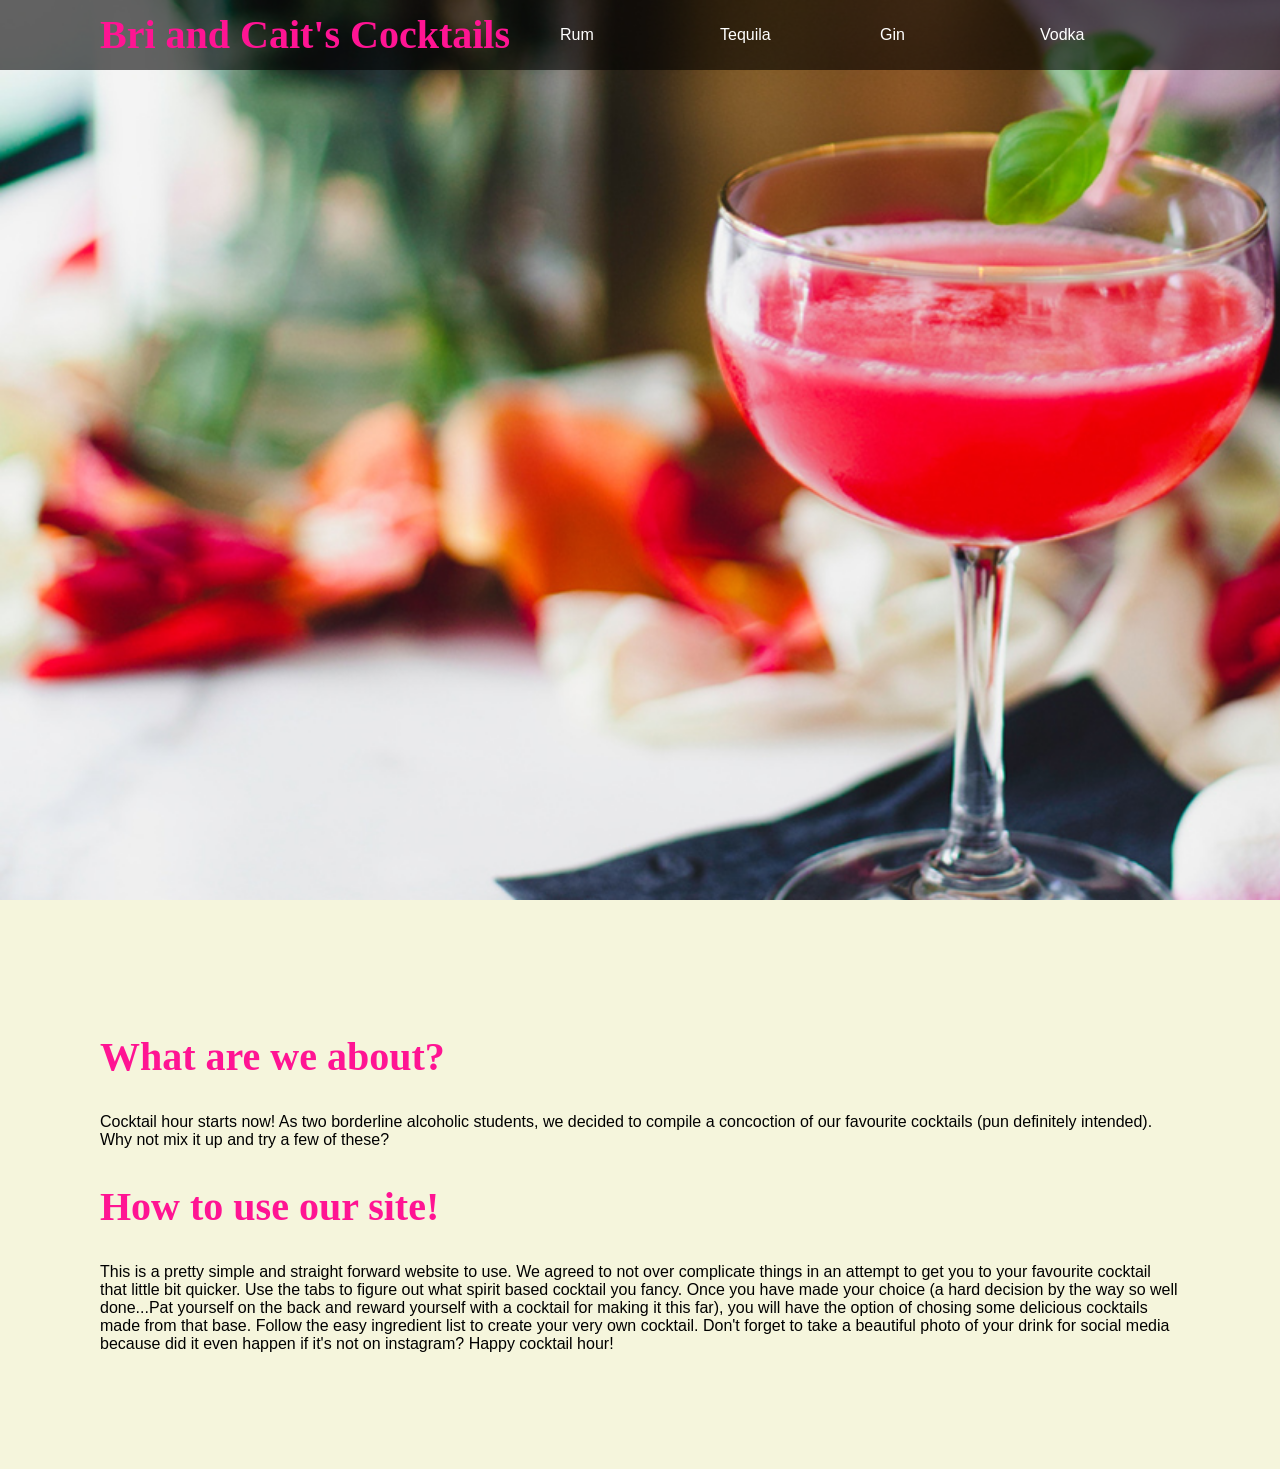
<file: index.html>
<!doctype html>

<head>
	<meta name="viewport" content="width=device-width, initial-scale=1.0">
	<title>Cocktails</title>
	<link rel="stylesheet" href="stylesheet.css">
	<style type="text/css">a {text-decoration:none}</style>
</head>

<body>
	<nav>
		<div class="brand">
			<a href="cocktail-index.html"><h1>Bri and Cait's Cocktails</h1></a>
		</div>
		<ul>
			<li><a href="">Rum</a>
				<ul>
			<li><a href="mojito.html">Mojito</a></li>
			<li><a href="maitai.html">Mai Tai</a></li>
			<li><a href="daiquiri.html">Daiquiri</a></li>

		</ul>
	</li>
			<li><a href"">Tequila</a>
				<ul>
			<li><a href="tequila.html">Tequila Sunrise</a></li>
			<li><a href="long-island.html">Long Island</a></li>
			<li><a href="margarita.html">Margarita</a></li>

		</ul>
	</li>
			<li><a href"">Gin</a>
				<ul>
					<li><a href="ginfizz.html">Gin Fizz</a></li>
					<li><a href="martini.html">Martini</a></li>
					<li><a href="negroni.html">Negroni</a></li>
				</ul>
	</li>
			<li><a href"">Vodka</a>
				<ul>
					<li><a href="cosmo.html">Cosmopolitan</a></li>
					<li><a href="bloodymary.html">Bloody Mary</a></li>
					<li><a href="espresso.html">Espresso Martini</a></li>
				</ul>
	</li>


	</nav>
<section class="sec1"></section>
<section class="sec2">
	<h2>What are we about?</h2>
<p>Cocktail hour starts now! As two borderline alcoholic students, we decided to compile a concoction of our favourite cocktails (pun definitely intended). Why not mix it up and try a few of these? </p>
<h2>How to use our site!</h2>
<p>This is a pretty simple and straight forward website to use. We agreed to not over complicate things in an attempt to get you to your favourite cocktail that little bit quicker. Use the tabs to figure out what spirit based cocktail you fancy. Once you have made your choice (a hard decision by the way so well done...Pat yourself on the back and reward yourself with a cocktail for making it this far), you will have the option of chosing some delicious cocktails made from that base. Follow the easy ingredient list to create your very own cocktail. Don't forget to take a beautiful photo of your drink for social media because did it even happen if it's not on instagram? Happy cocktail hour! </p>

</section>



</body>
</html>
</file>
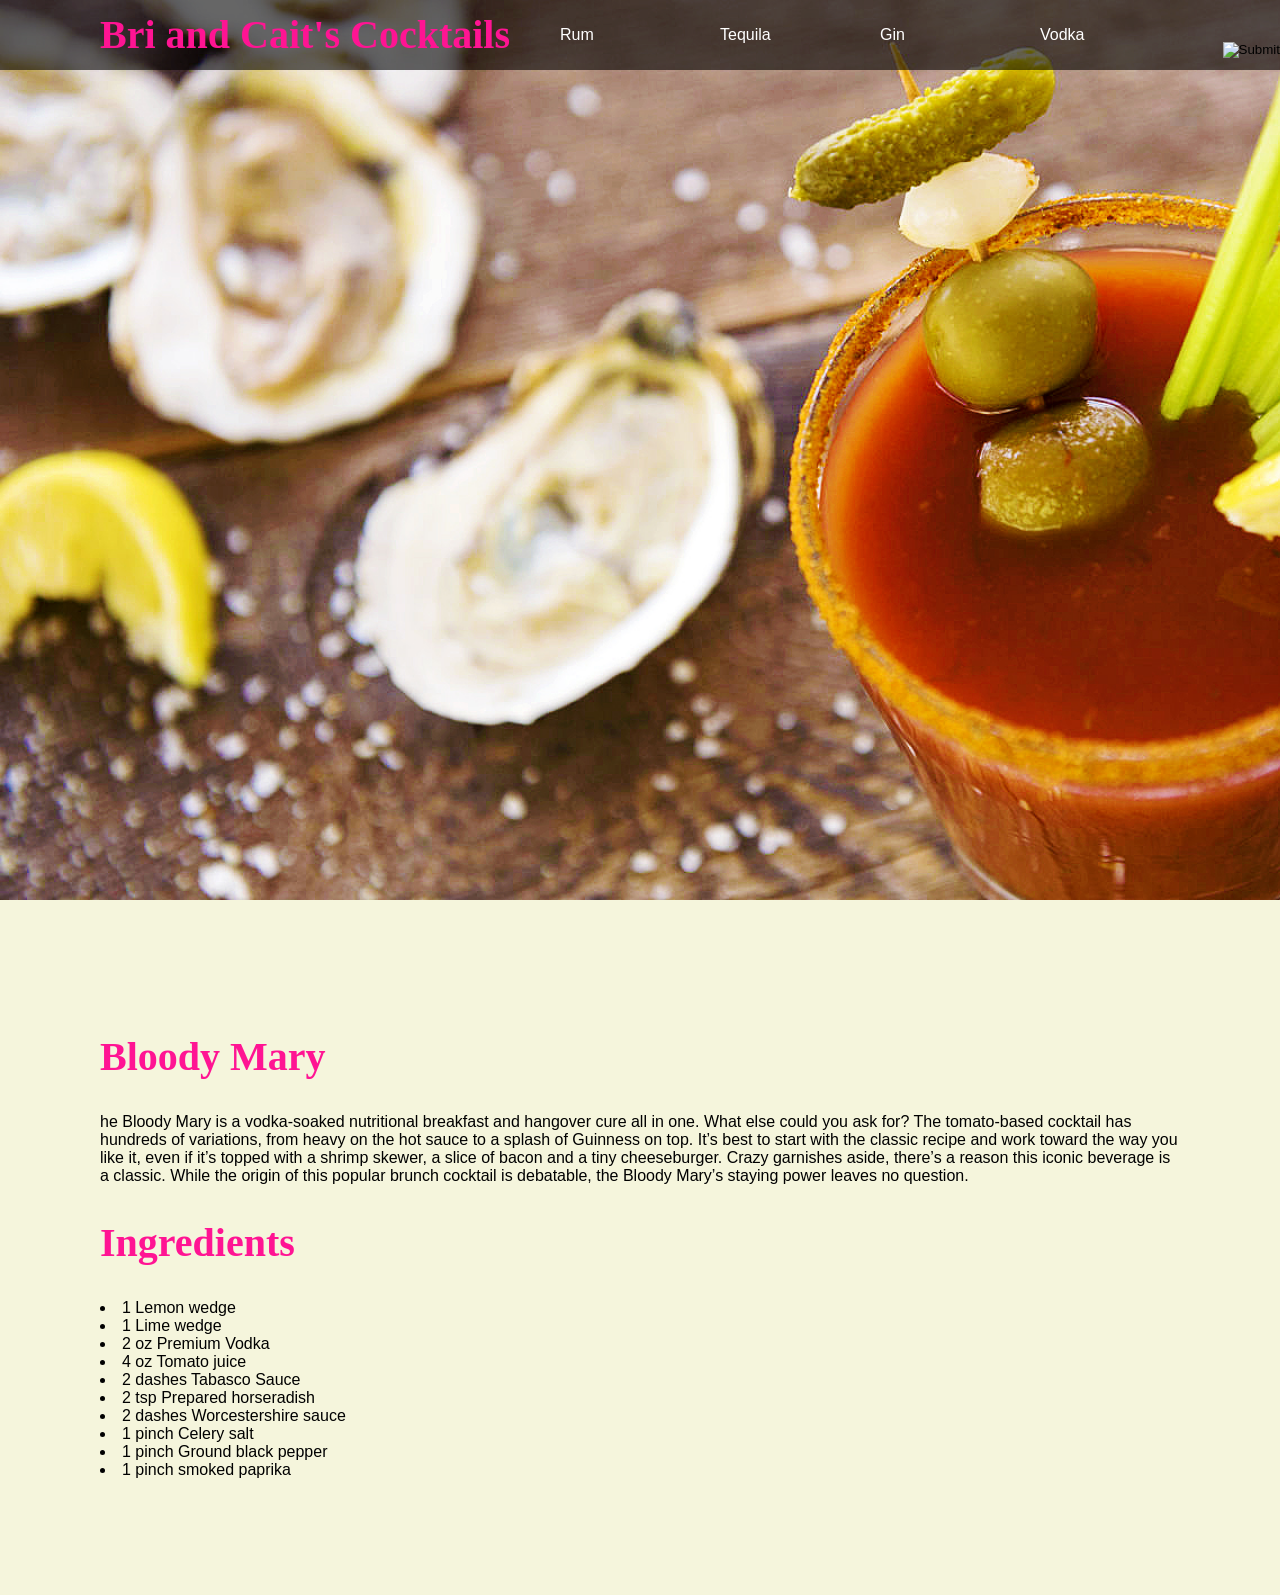
<file: bloodymary.html>
<!doctype html>

<head>
	<title>Bloody Mary</title>
	<link rel="stylesheet" href="stylesheet.css">
	<style type="text/css">a {text-decoration:none};</style>
	<script type="text/javascript" src="javacocktail.js"></script>
</head>

<body>
		<nav>
		<div class="brand">
			<a href="cocktail-index.html"><h1>Bri and Cait's Cocktails</h1></a>
		</div>
		<ul>
			<li><a href="">Rum</a>
				<ul>
			<li><a href="mojito.html">Mojito</a></li>
			<li><a href="maitai.html">Mai Tai</a></li>
			<li><a href="daiquiri.html">Daiquiri</a></li>

		</ul>
	</li>
			<li><a href"">Tequila</a>
				<ul>
			<li><a href="tequila.html">Tequila Sunrise</a></li>
			<li><a href="long-island.html">Long Island</a></li>
			<li><a href="margarita.html">Margarita</a></li>

		</ul>
	</li>
			<li><a href"">Gin</a>
				<ul>
					<li><a href="ginfizz.html">Gin Fizz</a></li>
					<li><a href="martini.html">Martini</a></li>
					<li><a href="negroni.html">Negroni</a></li>
				</ul>
	</li>
			<li><a href"">Vodka</a>
				<ul>
					<li><a href="cosmo.html">Cosmopolitan</a></li>
					<li><a href="bloodymary.html">Bloody Mary</a></li>
					<li><a href="espresso.html">Espresso Martini</a></li>
				</ul>
	</li>


	</nav>
<section class="sec14"></section>
<section class="sec2">
	<h2>Bloody Mary</h2>
<p>he Bloody Mary is a vodka-soaked nutritional breakfast and hangover cure all in one. What else could you ask for?

The tomato-based cocktail has hundreds of variations, from heavy on the hot sauce to a splash of Guinness on top. It’s best to start with the classic recipe and work toward the way you like it, even if it’s topped with a shrimp skewer, a slice of bacon and a tiny cheeseburger. Crazy garnishes aside, there’s a reason this iconic beverage is a classic.

While the origin of this popular brunch cocktail is debatable, the Bloody Mary’s staying power leaves no question.</p>

</p>
<h2>Ingredients</h2>
<p>
	<li> 1  Lemon wedge </li>
<li>1  Lime wedge</li>
<li>2 oz Premium Vodka</li>
<li>4 oz Tomato juice</li>
<li>2 dashes Tabasco Sauce</li>
<li>2 tsp Prepared horseradish</li>
<li>2 dashes Worcestershire sauce</li>
<li>1 pinch Celery salt</li>
<li>1 pinch Ground black pepper</li>
<li>1 pinch smoked paprika</li>
</p>
</section>

<div style="position: fixed; right: 0%;: 10px; top: 40px;">
		<input type="image" src="https://www.vertical-leap.uk/wp-content/uploads/2016/05/fact-375x215.png" name="tip_button" onclick="top_tip2();">
</div>


</body>
</html>
</file>
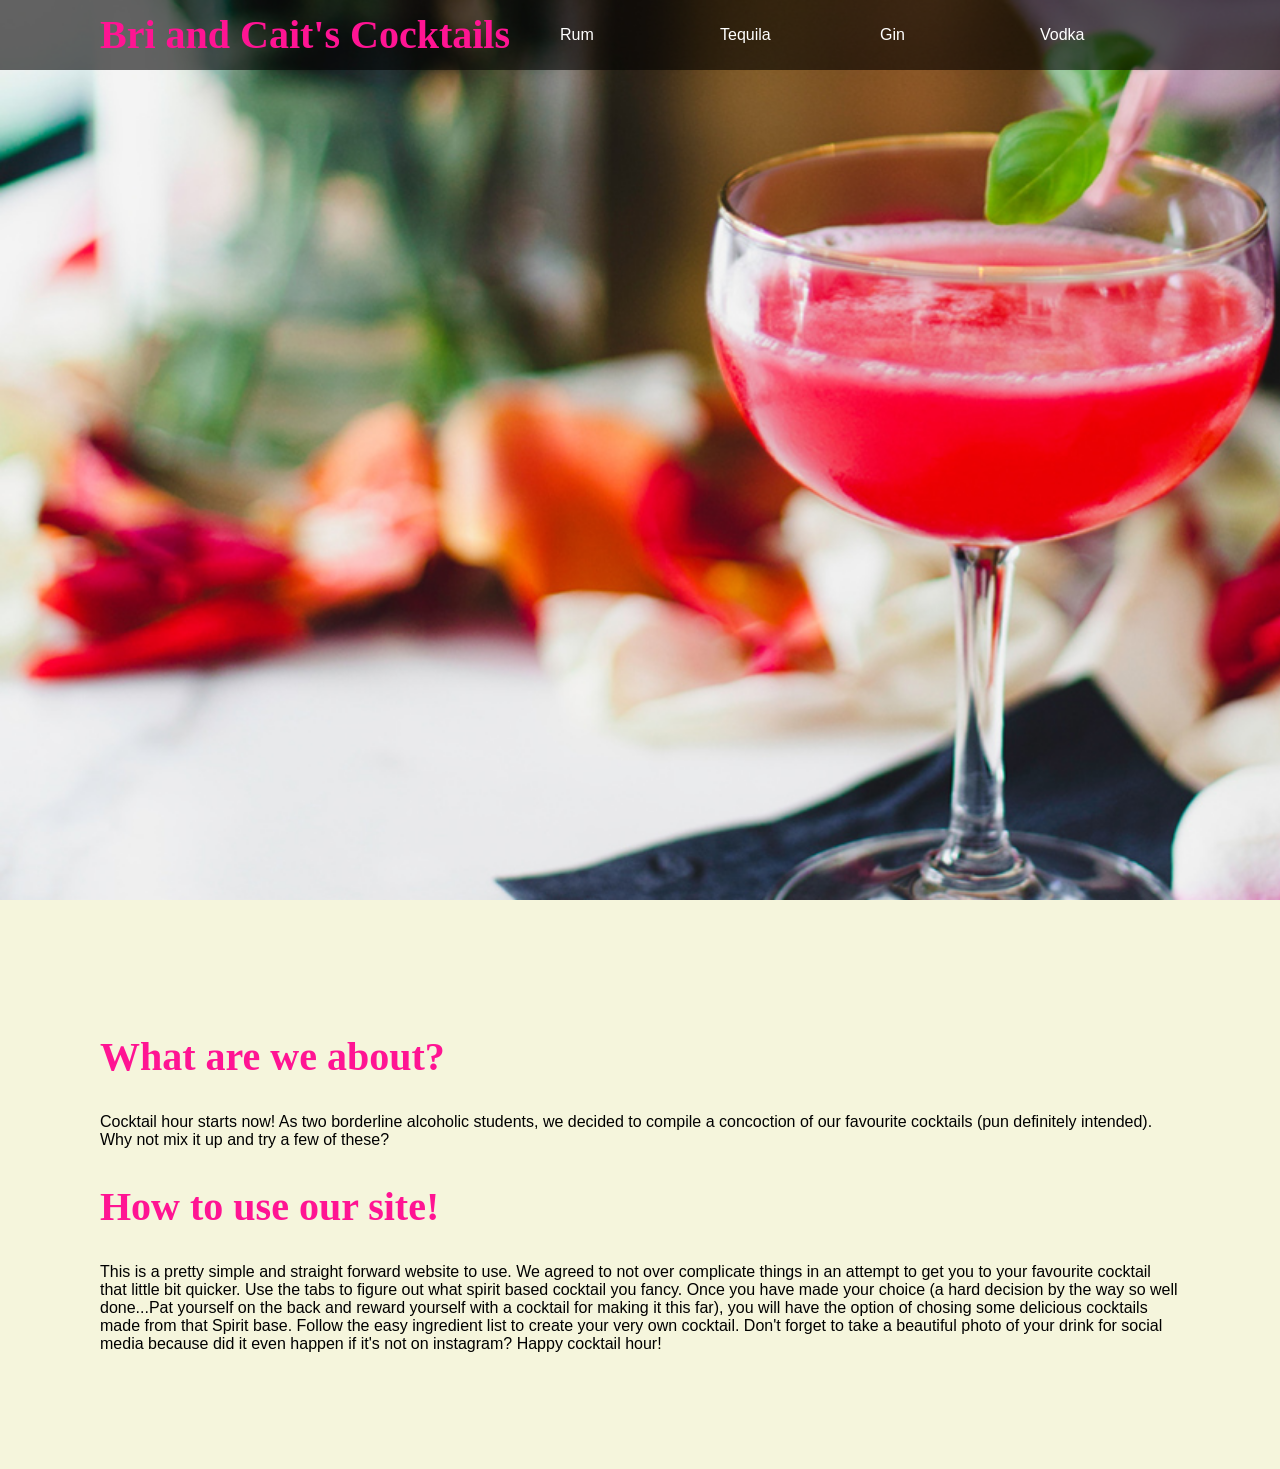
<file: cocktail-index.html>
<!doctype html>

<head>
	<title>Cocktails</title>
	<link rel="stylesheet" href="stylesheet.css">
	<style type="text/css">a {text-decoration:none}</style>
</head>

<body>
	<nav>
		<div class="brand">
			<a href="cocktail-index.html"><h1>Bri and Cait's Cocktails</h1></a>
		</div>
		<ul>
			<li><a href="">Rum</a>
				<ul>
			<li><a href="mojito.html">Mojito</a></li>
			<li><a href="maitai.html">Mai Tai</a></li>
			<li><a href="daiquiri.html">Daiquiri</a></li>

		</ul>
	</li>
			<li><a href"">Tequila</a>
				<ul>
			<li><a href="tequila.html">Tequila Sunrise</a></li>
			<li><a href="long-island.html">Long Island</a></li>
			<li><a href="margarita.html">Margarita</a></li>

		</ul>
	</li>
			<li><a href"">Gin</a>
				<ul>
					<li><a href="ginfizz.html">Gin Fizz</a></li>
					<li><a href="martini.html">Martini</a></li>
					<li><a href="negroni.html">Negroni</a></li>
				</ul>
	</li>
			<li><a href"">Vodka</a>
				<ul>
					<li><a href="cosmo.html">Cosmopolitan</a></li>
					<li><a href="bloodymary.html">Bloody Mary</a></li>
					<li><a href="espresso.html">Espresso Martini</a></li>
				</ul>
	</li>


	</nav>
<section class="sec1"></section>
<section class="sec2">
	<h2>What are we about?</h2>
<p>Cocktail hour starts now! As two borderline alcoholic students, we decided to compile a concoction of our favourite cocktails (pun definitely intended). Why not mix it up and try a few of these? </p>
<h2>How to use our site!</h2>
<p>This is a pretty simple and straight forward website to use. We agreed to not over complicate things in an attempt to get you to your favourite cocktail that little bit quicker. Use the tabs to figure out what spirit based cocktail you fancy. Once you have made your choice (a hard decision by the way so well done...Pat yourself on the back and reward yourself with a cocktail for making it this far), you will have the option of chosing some delicious cocktails made from that Spirit base. Follow the easy ingredient list to create your very own cocktail. Don't forget to take a beautiful photo of your drink for social media because did it even happen if it's not on instagram? Happy cocktail hour! </p>

</section>



</body>
</html>
</file>
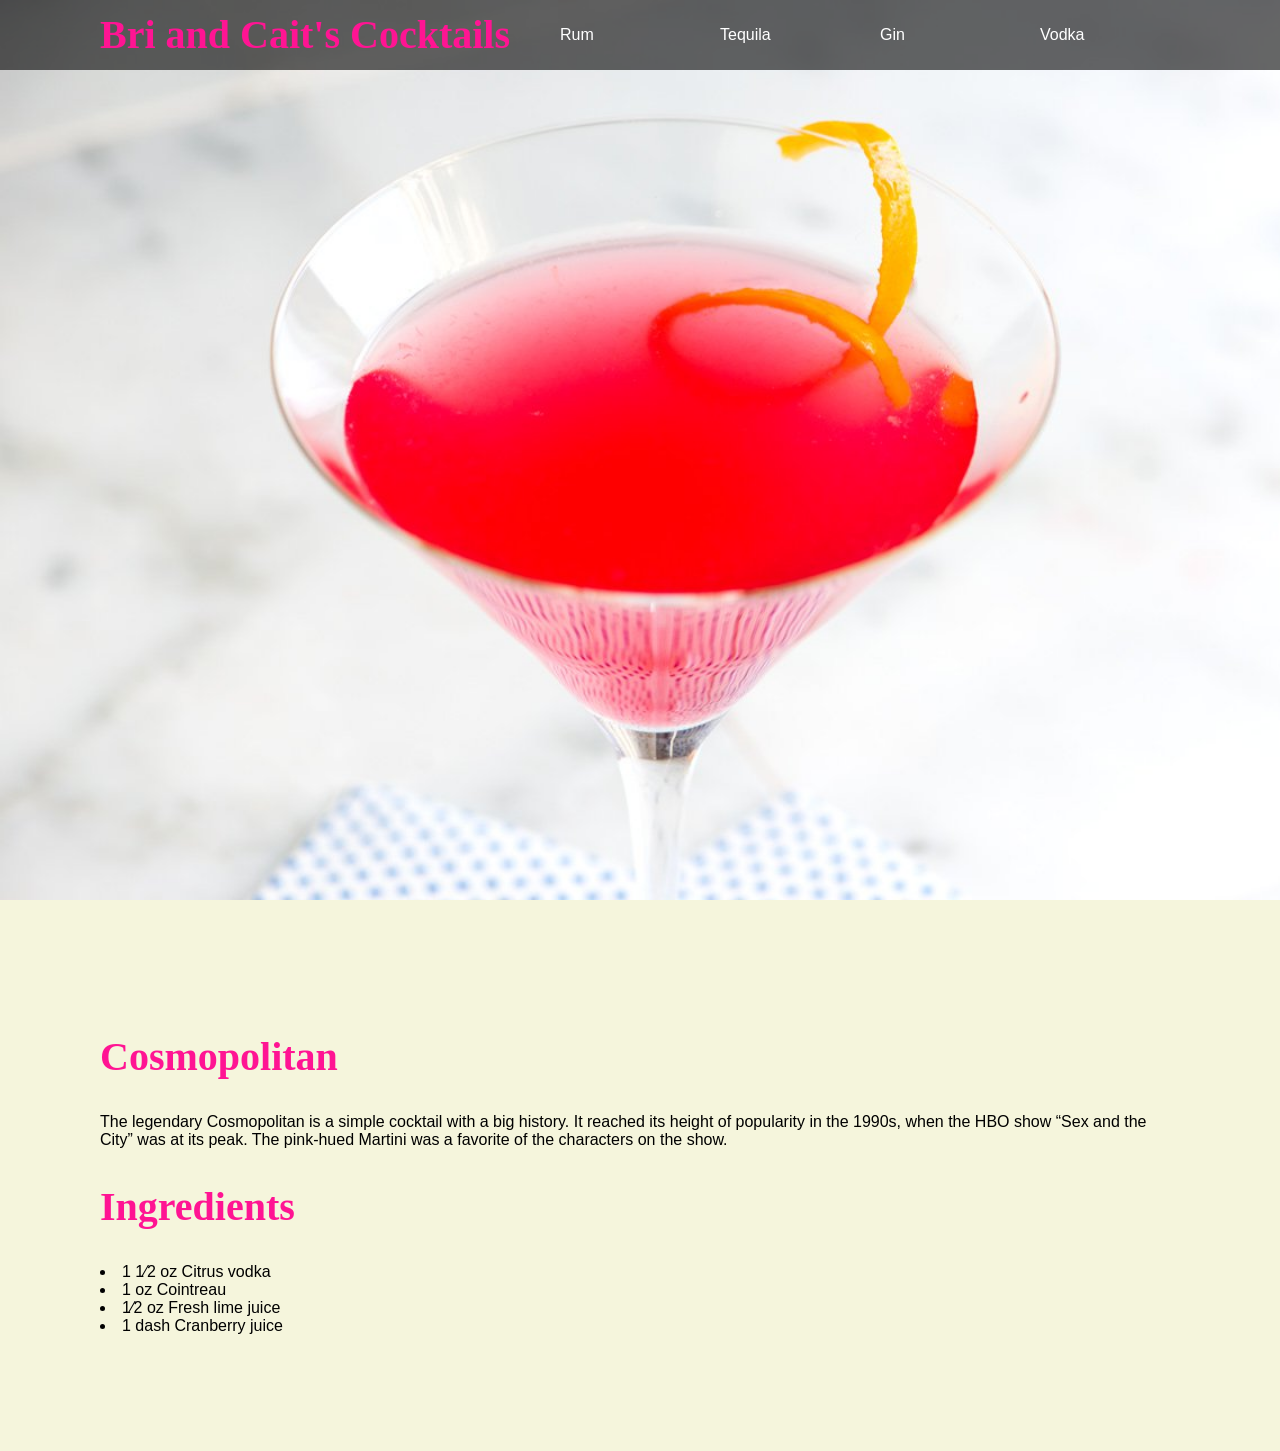
<file: cosmo.html>
<!doctype html>

<head>
	<title>Cosmopolitan</title>
	<link rel="stylesheet" href="stylesheet.css">
	<style type="text/css">a {text-decoration:none}</style>
</head>

<body>

		<nav>
		<div class="brand">
			<a href="cocktail-index.html"><h1>Bri and Cait's Cocktails</h1></a>
		</div>
		<ul>
			<li><a href="">Rum</a>
				<ul>
			<li><a href="mojito.html">Mojito</a></li>
			<li><a href="maitai.html">Mai Tai</a></li>
			<li><a href="daiquiri.html">Daiquiri</a></li>

		</ul>
	</li>
			<li><a href"">Tequila</a>
				<ul>
			<li><a href="tequila.html">Tequila Sunrise</a></li>
			<li><a href="long-island.html">Long Island</a></li>
			<li><a href="margarita.html">Margarita</a></li>

		</ul>
	</li>
			<li><a href"">Gin</a>
				<ul>
					<li><a href="ginfizz.html">Gin Fizz</a></li>
					<li><a href="martini.html">Martini</a></li>
					<li><a href="negroni.html">Negroni</a></li>
				</ul>
	</li>
			<li><a href"">Vodka</a>
				<ul>
					<li><a href="cosmo.html">Cosmopolitan</a></li>
					<li><a href="bloodymary.html">Bloody Mary</a></li>
					<li><a href="espresso.html">Espresso Martini</a></li>
				</ul>
	</li>


	</nav>
<section class="sec5"></section>
<section class="sec2">
	<h2>Cosmopolitan</h2>
<p>The legendary Cosmopolitan is a simple cocktail with a big history. It reached its height of popularity in the 1990s, when the HBO show “Sex and the City” was at its peak. The pink-hued Martini was a favorite of the characters on the show.</p>
 </p>
<h2>Ingredients</h2>
<p>
	<li>1 1⁄2 oz Citrus vodka</li>
<li>1 oz Cointreau</li>
<li>1⁄2 oz Fresh lime juice</li>
<li>1 dash Cranberry juice</li>
</p>

</section>


</body>
</html>
</file>
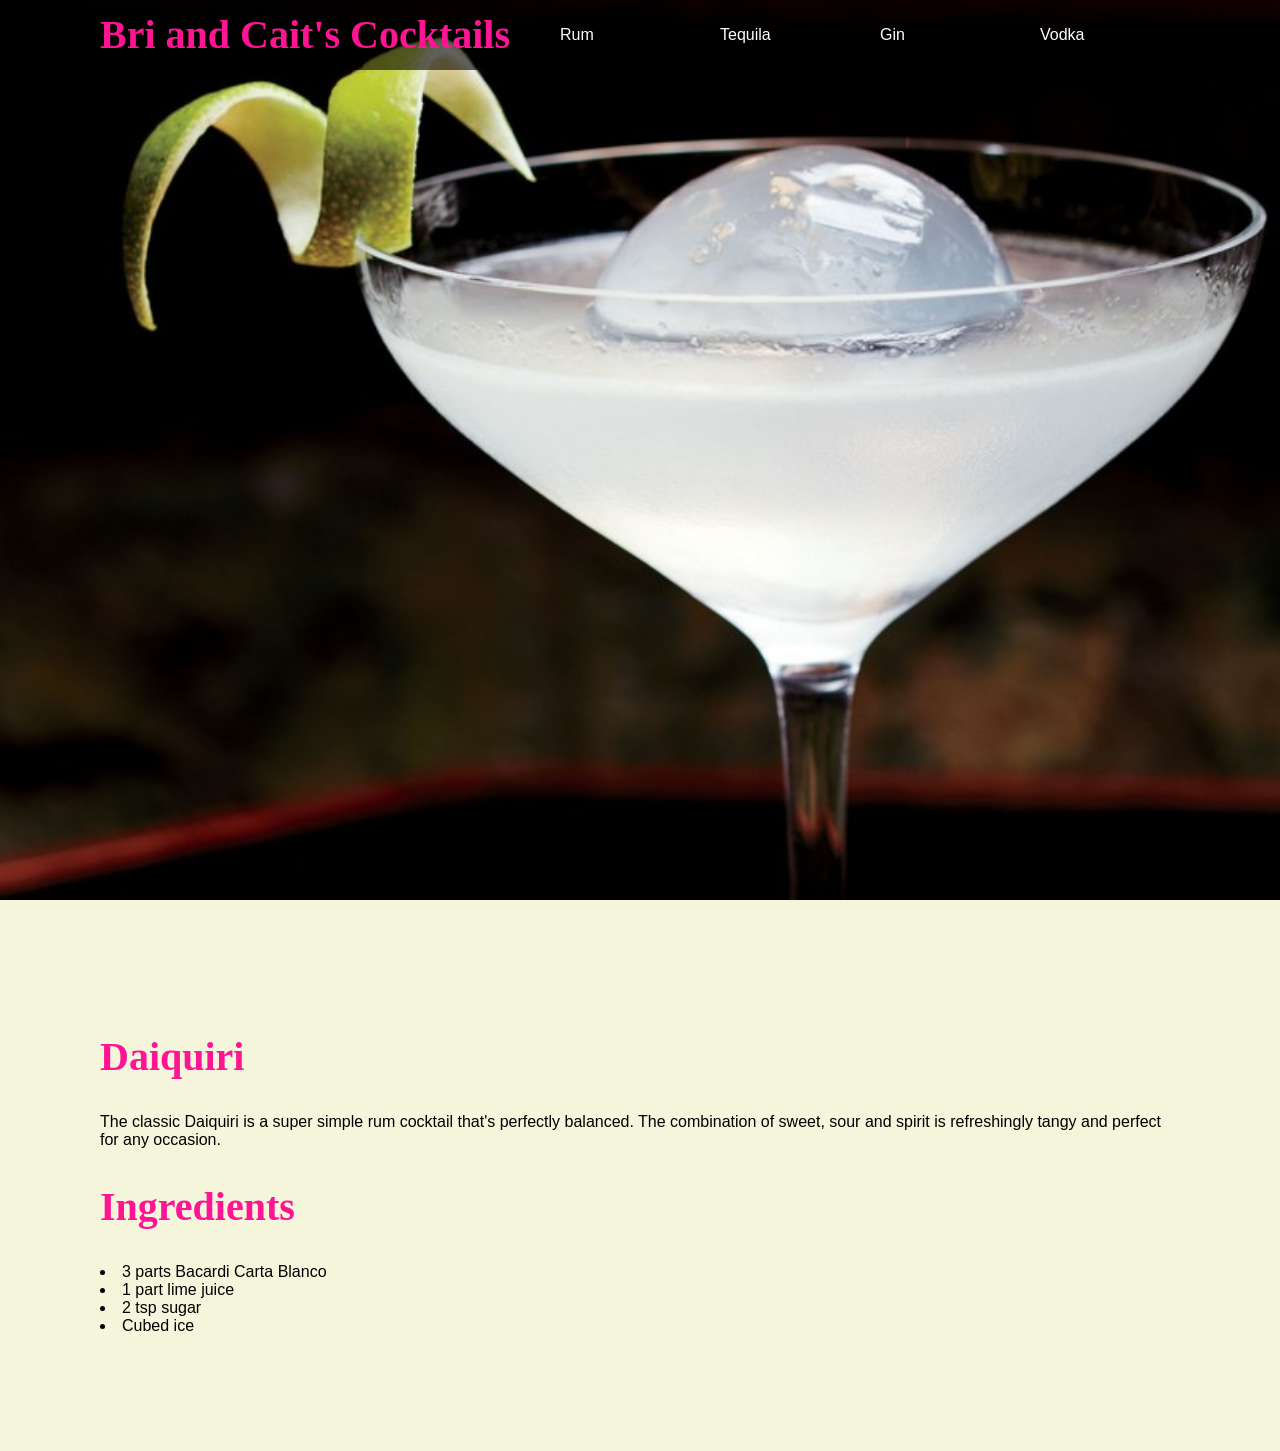
<file: daiquiri.html>
<!doctype html>

<head>
	<title>Daiquiri</title>
	<link rel="stylesheet" href="stylesheet.css">
	<style type="text/css">a {text-decoration:none}</style>
</head>

<body>
		<nav>
		<div class="brand">
			<a href="cocktail-index.html"><h1>Bri and Cait's Cocktails</h1></a>
		</div>
		<ul>
			<li><a href="">Rum</a>
				<ul>
			<li><a href="mojito.html">Mojito</a></li>
			<li><a href="maitai.html">Mai Tai</a></li>
			<li><a href="daiquiri.html">Daiquiri</a></li>

		</ul>
	</li>
			<li><a href"">Tequila</a>
				<ul>
			<li><a href="tequila.html">Tequila Sunrise</a></li>
			<li><a href="long-island.html">Long Island</a></li>
			<li><a href="margarita.html">Margarita</a></li>

		</ul>
	</li>
			<li><a href"">Gin</a>
				<ul>
					<li><a href="ginfizz.html">Gin Fizz</a></li>
					<li><a href="martini.html">Martini</a></li>
					<li><a href="negroni.html">Negroni</a></li>
				</ul>
	</li>
			<li><a href"">Vodka</a>
				<ul>
					<li><a href="cosmo.html">Cosmopolitan</a></li>
					<li><a href="bloodymary.html">Bloody Mary</a></li>
					<li><a href="espresso.html">Espresso Martini</a></li>
				</ul>
	</li>


	</nav>
<section class="sec8"></section>
<section class="sec2">
	<h2>Daiquiri</h2>
<p>The classic Daiquiri is a super simple rum cocktail that's perfectly balanced. The combination of sweet, sour and spirit is refreshingly tangy and perfect for any occasion.  </p>
 </p>
<h2>Ingredients</h2>
<p>
	<li>3 parts Bacardi Carta Blanco</li>
<li>1 part lime juice</li>
<li>2 tsp sugar</li>
<li>Cubed ice</li>
</p>

</section>


</body>
</html>
</file>
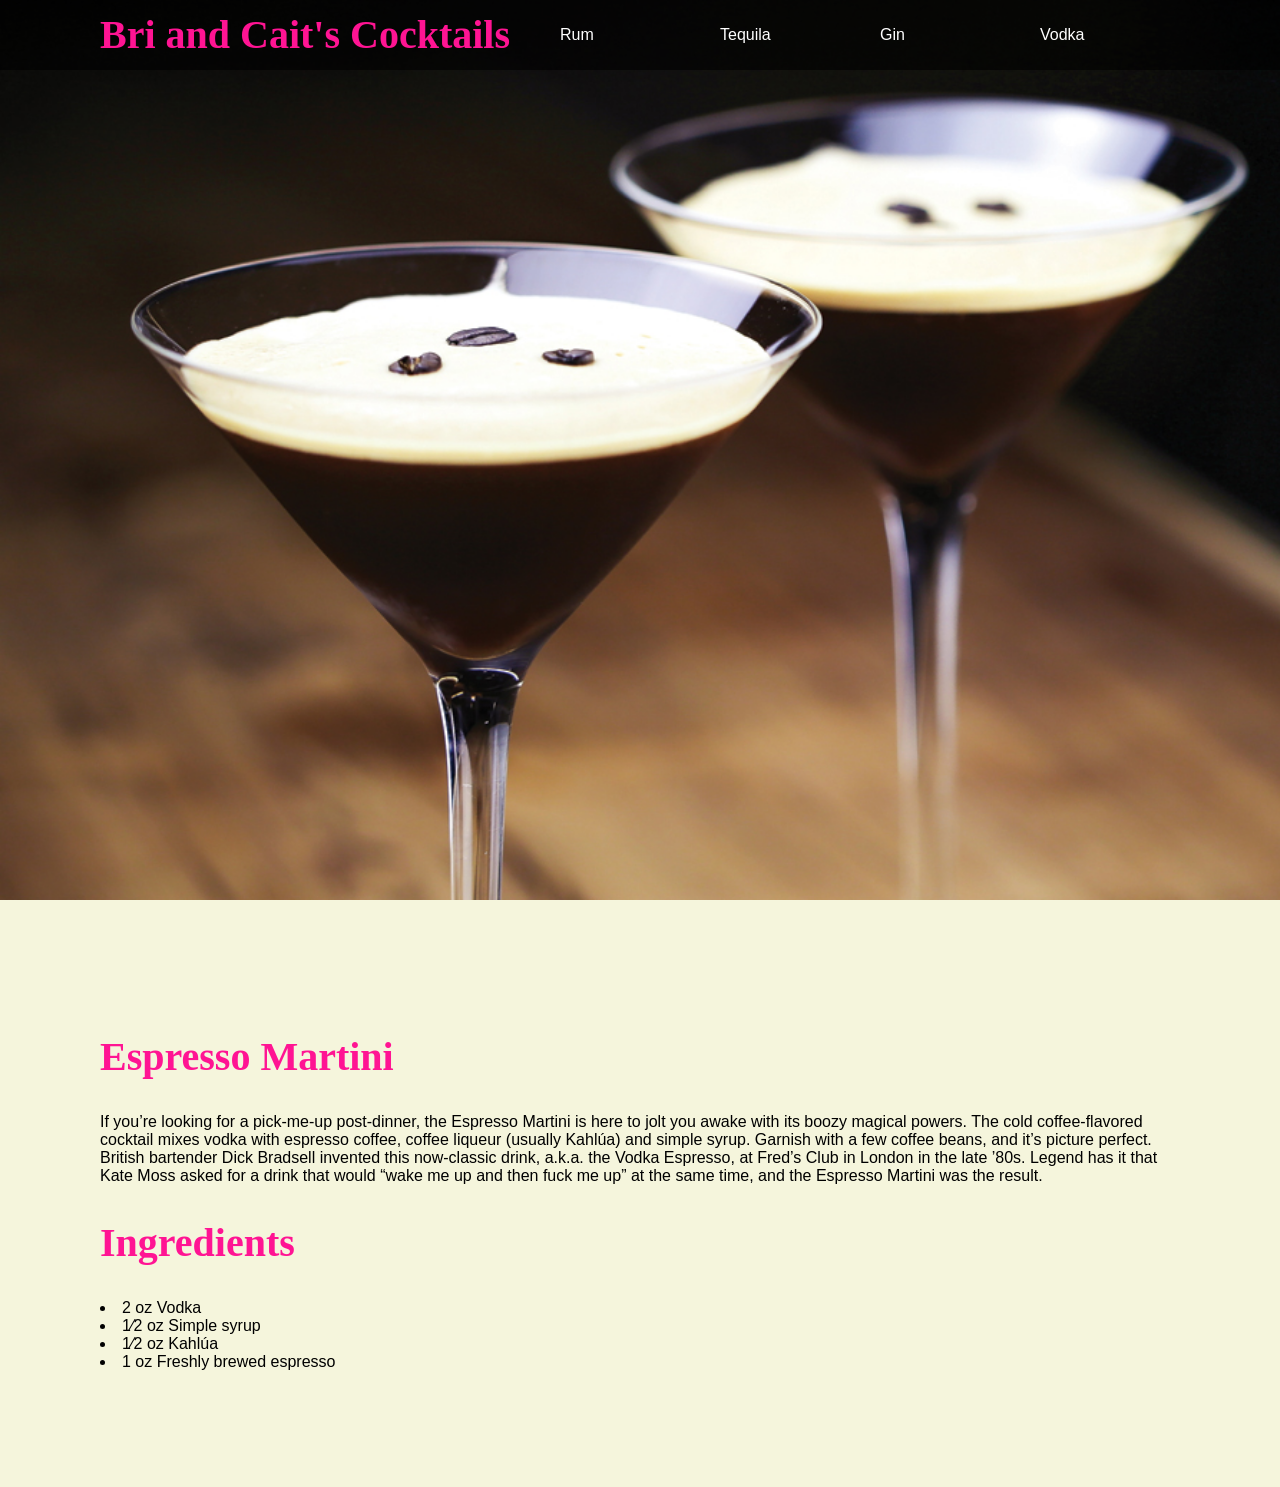
<file: espresso.html>
<!doctype html>

<head>
	<title>Espresso Martini</title>
	<link rel="stylesheet" href="stylesheet.css">
	<script scr="http://code.jquery.com/jquery-latest.min.js"></script>
	<script>
		$(function() {
			$("#visible").click(function() {
				$("#invisible").toggleClass("show");
			});
		});
</script>
	<style type="text/css">a {text-decoration:none};
	.hide{display:none;}
	.show{display:block;}
</style>


</head>

<body>
		<nav>
		<div class="brand">
			<a href="cocktail-index.html"><h1>Bri and Cait's Cocktails</h1></a>
		</div>
		<ul>
			<li><a href="">Rum</a>
				<ul>
			<li><a href="mojito.html">Mojito</a></li>
			<li><a href="maitai.html">Mai Tai</a></li>
			<li><a href="daiquiri.html">Daiquiri</a></li>

		</ul>
	</li>
			<li><a href"">Tequila</a>
				<ul>
			<li><a href="tequila.html">Tequila Sunrise</a></li>
			<li><a href="long-island.html">Long Island</a></li>
			<li><a href="margarita.html">Margarita</a></li>

		</ul>
	</li>
			<li><a href"">Gin</a>
				<ul>
					<li><a href="ginfizz.html">Gin Fizz</a></li>
					<li><a href="martini.html">Martini</a></li>
					<li><a href="negroni.html">Negroni</a></li>
				</ul>
	</li>
			<li><a href"">Vodka</a>
				<ul>
					<li><a href="cosmo.html">Cosmopolitan</a></li>
					<li><a href="bloodymary.html">Bloody Mary</a></li>
					<li><a href="espresso.html">Espresso Martini</a></li>
				</ul>
	</li>


	</nav>
<section class="sec15"></section>
<section class="sec2">
	<h2>Espresso Martini</h2>
<p>If you’re looking for a pick-me-up post-dinner, the Espresso Martini is here to jolt you awake with its boozy magical powers. The cold coffee-flavored cocktail mixes vodka with espresso coffee, coffee liqueur (usually Kahlúa) and simple syrup. Garnish with a few coffee beans, and it’s picture perfect.

British bartender Dick Bradsell invented this now-classic drink, a.k.a. the Vodka Espresso, at Fred’s Club in London in the late ’80s. Legend has it that Kate Moss asked for a drink that would “wake me up and then fuck me up” at the same time, and the Espresso Martini was the result.</p>
<h2>Ingredients</h2>
<p>
	<li>2 oz Vodka</li>
<li>1⁄2 oz Simple syrup</li>
<li>1⁄2 oz Kahlúa</li>
<li>1 oz Freshly brewed espresso</li>
</p>

</section>

</body>
</html>
</file>
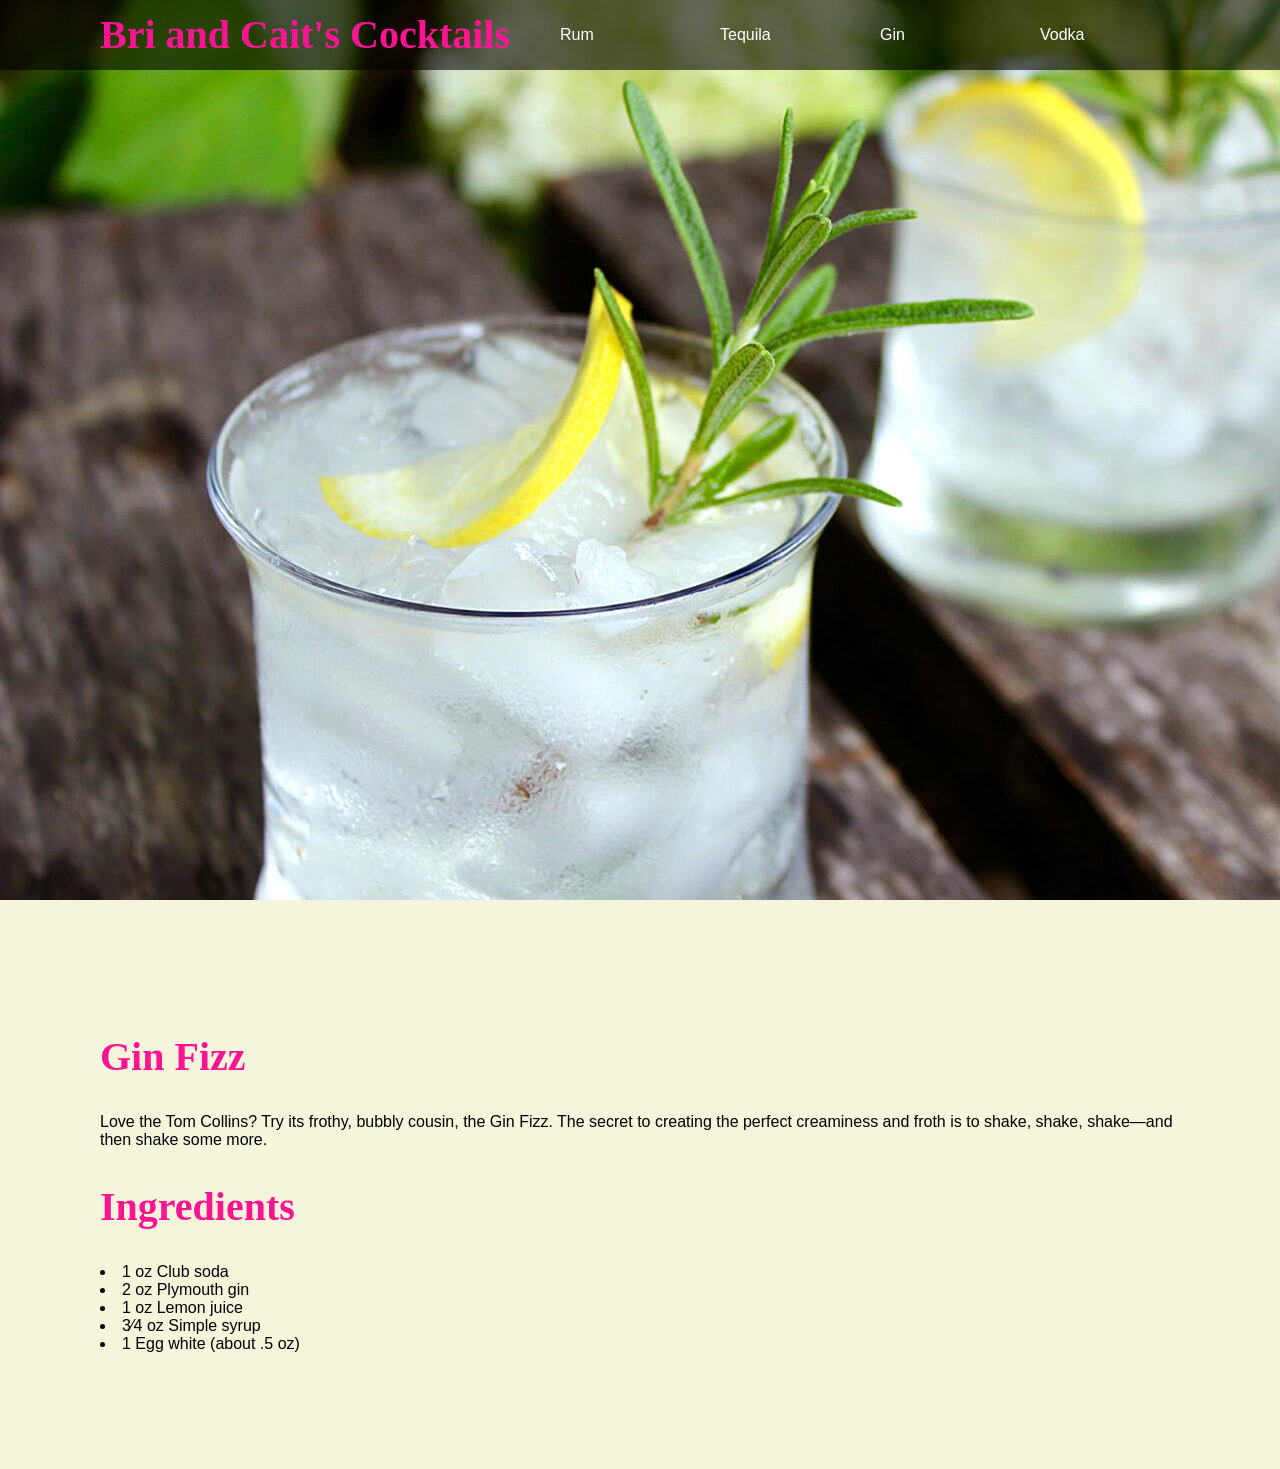
<file: ginfizz.html>
<!doctype html>

<head>
	<title>Gin Fizz</title>
	<link rel="stylesheet" href="stylesheet.css">
	<style type="text/css">a {text-decoration:none}</style>
</head>

<body>

		<nav>
		<div class="brand">
			<a href="cocktail-index.html"><h1>Bri and Cait's Cocktails</h1></a>
		</div>
		<ul>
			<li><a href="">Rum</a>
				<ul>
			<li><a href="mojito.html">Mojito</a></li>
			<li><a href="maitai.html">Mai Tai</a></li>
			<li><a href="daiquiri.html">Daiquiri</a></li>

		</ul>
	</li>
			<li><a href"">Tequila</a>
				<ul>
			<li><a href="tequila.html">Tequila Sunrise</a></li>
			<li><a href="long-island.html">Long Island</a></li>
			<li><a href="margarita.html">Margarita</a></li>

		</ul>
	</li>
			<li><a href"">Gin</a>
				<ul>
					<li><a href="ginfizz.html">Gin Fizz</a></li>
					<li><a href="martini.html">Martini</a></li>
					<li><a href="negroni.html">Negroni</a></li>
				</ul>
	</li>
			<li><a href"">Vodka</a>
				<ul>
					<li><a href="cosmo.html">Cosmopolitan</a></li>
					<li><a href="bloodymary.html">Bloody Mary</a></li>
					<li><a href="espresso.html">Espresso Martini</a></li>
				</ul>
	</li>


	</nav>
<section class="sec4"></section>
<section class="sec2">
	<h2>Gin Fizz</h2>
<p>Love the Tom Collins? Try its frothy, bubbly cousin, the Gin Fizz. The secret to creating the perfect creaminess and froth is to shake, shake, shake—and then shake some more. </p>
</p>
<h2>Ingredients</h2>
<p>
<li>1 oz Club soda</li>
<li>2 oz Plymouth gin</li>
<li>1 oz Lemon juice</li>
<li>3⁄4 oz Simple syrup</li>
<li>1  Egg white (about .5 oz)</li>
</p>

</section>


</body>
</html>
</file>
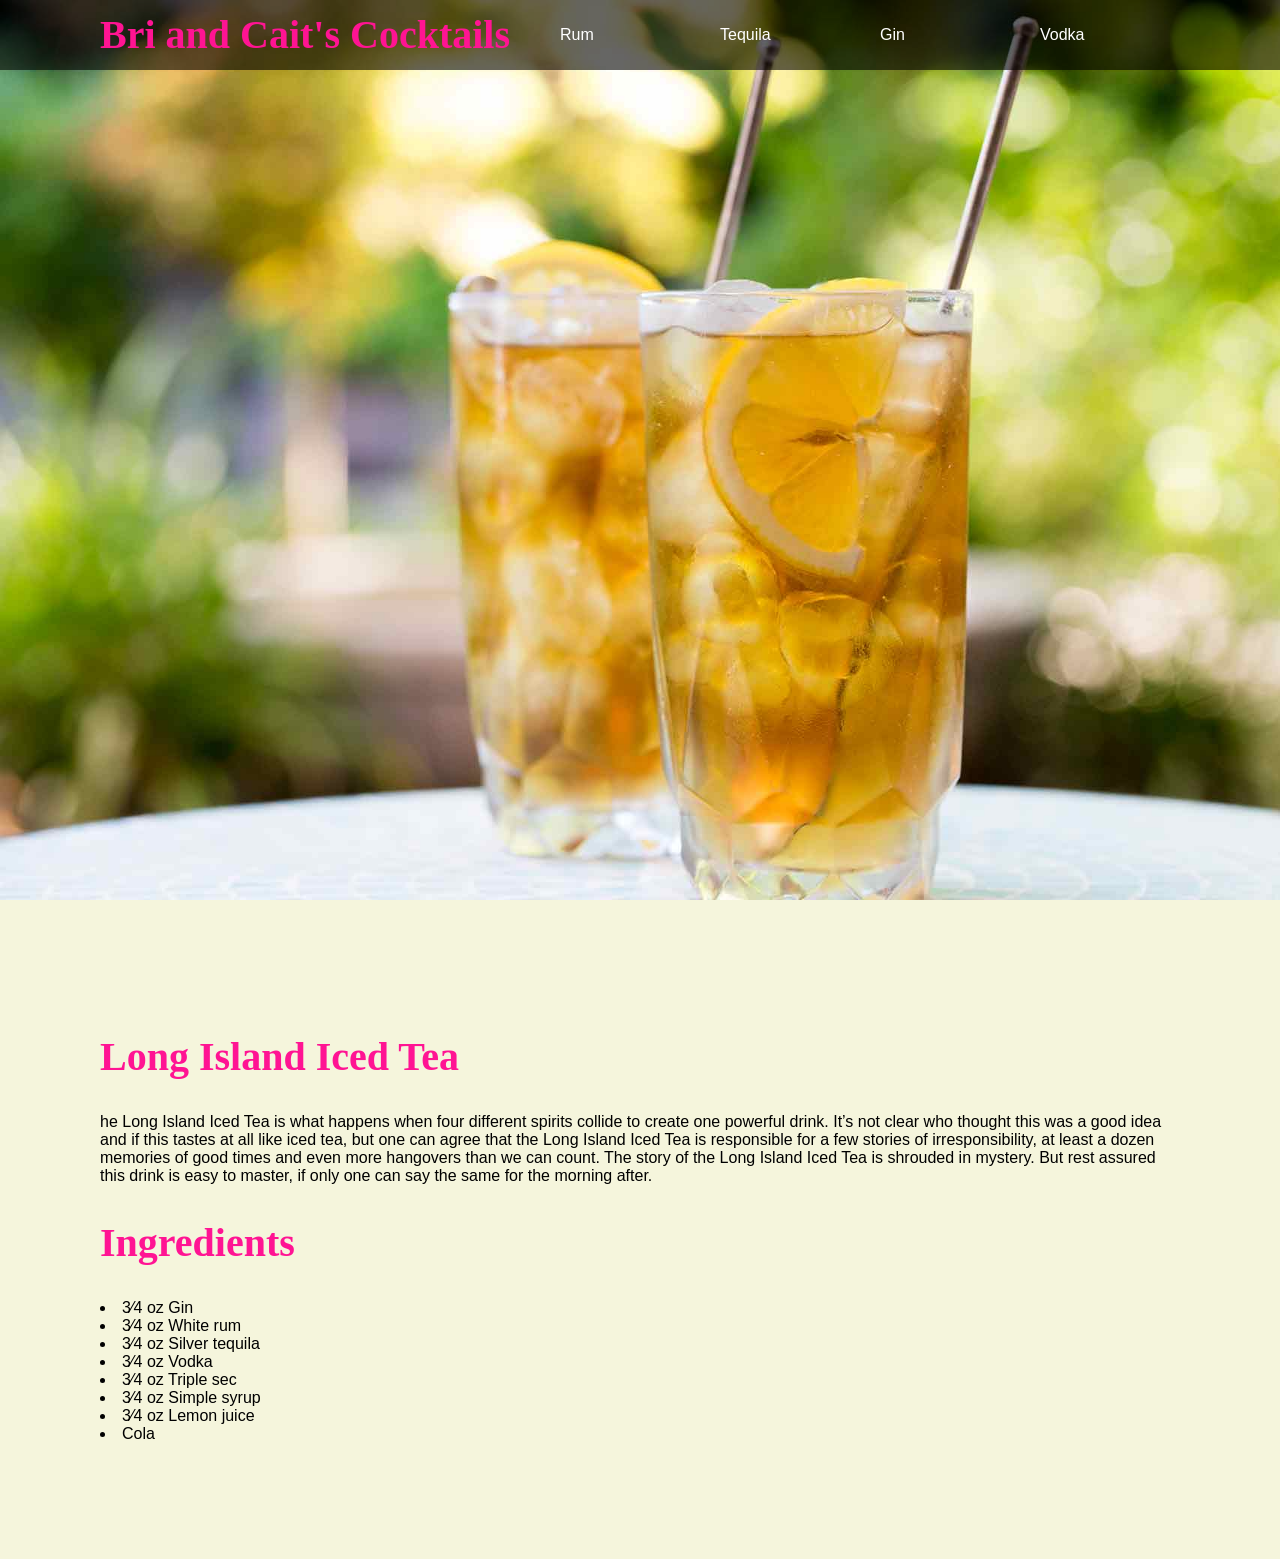
<file: long-island.html>
<!doctype html>

<head>
	<title>Long Island Iced Tea</title>
	<link rel="stylesheet" href="stylesheet.css">
	<style type="text/css">a {text-decoration:none}</style>
	<script src="longislandjava.js"></script>

</head>

<body>

		<nav>
		<div class="brand">
			<a href="cocktail-index.html"><h1>Bri and Cait's Cocktails</h1></a>
		</div>
		<ul>
			<li><a href="">Rum</a>
				<ul>
			<li><a href="mojito.html">Mojito</a></li>
			<li><a href="maitai.html">Mai Tai</a></li>
			<li><a href="daiquiri.html">Daiquiri</a></li>

		</ul>
	</li>
			<li><a href"">Tequila</a>
				<ul>
			<li><a href="tequila.html">Tequila Sunrise</a></li>
			<li><a href="long-island.html">Long Island</a></li>
			<li><a href="margarita.html">Margarita</a></li>

		</ul>
	</li>
			<li><a href"">Gin</a>
				<ul>
					<li><a href="ginfizz.html">Gin Fizz</a></li>
					<li><a href="martini.html">Martini</a></li>
					<li><a href="negroni.html">Negroni</a></li>
				</ul>
	</li>
			<li><a href"">Vodka</a>
				<ul>
					<li><a href="cosmo.html">Cosmopolitan</a></li>
					<li><a href="bloodymary.html">Bloody Mary</a></li>
					<li><a href="espresso.html">Espresso Martini</a></li>
				</ul>
	</li>


	</nav>
<section class="sec7"></section>
<section class="sec2">
	<h2>Long Island Iced Tea</h2>
<p>he Long Island Iced Tea is what happens when four different spirits collide to create one powerful drink. It’s not clear who thought this was a good idea and if this tastes at all like iced tea, but one can agree that the Long Island Iced Tea is responsible for a few stories of irresponsibility, at least a dozen memories of good times and even more hangovers than we can count.

The story of the Long Island Iced Tea is shrouded in mystery. But rest assured this drink is easy to master, if only one can say the same for the morning after. </p>
</p>
<h2>Ingredients</h2>
<p>
	<li>3⁄4 oz Gin</li>
	<li>3⁄4 oz White rum</li>
	<li>3⁄4 oz Silver tequila</li>
	<li>3⁄4 oz Vodka</li>
	<li>3⁄4 oz Triple sec</li>
	<li>3⁄4 oz Simple syrup</li>
	<li>3⁄4 oz Lemon juice</li>
	<li>Cola</li>
	</p>

</section>

</body>
</html>
</file>
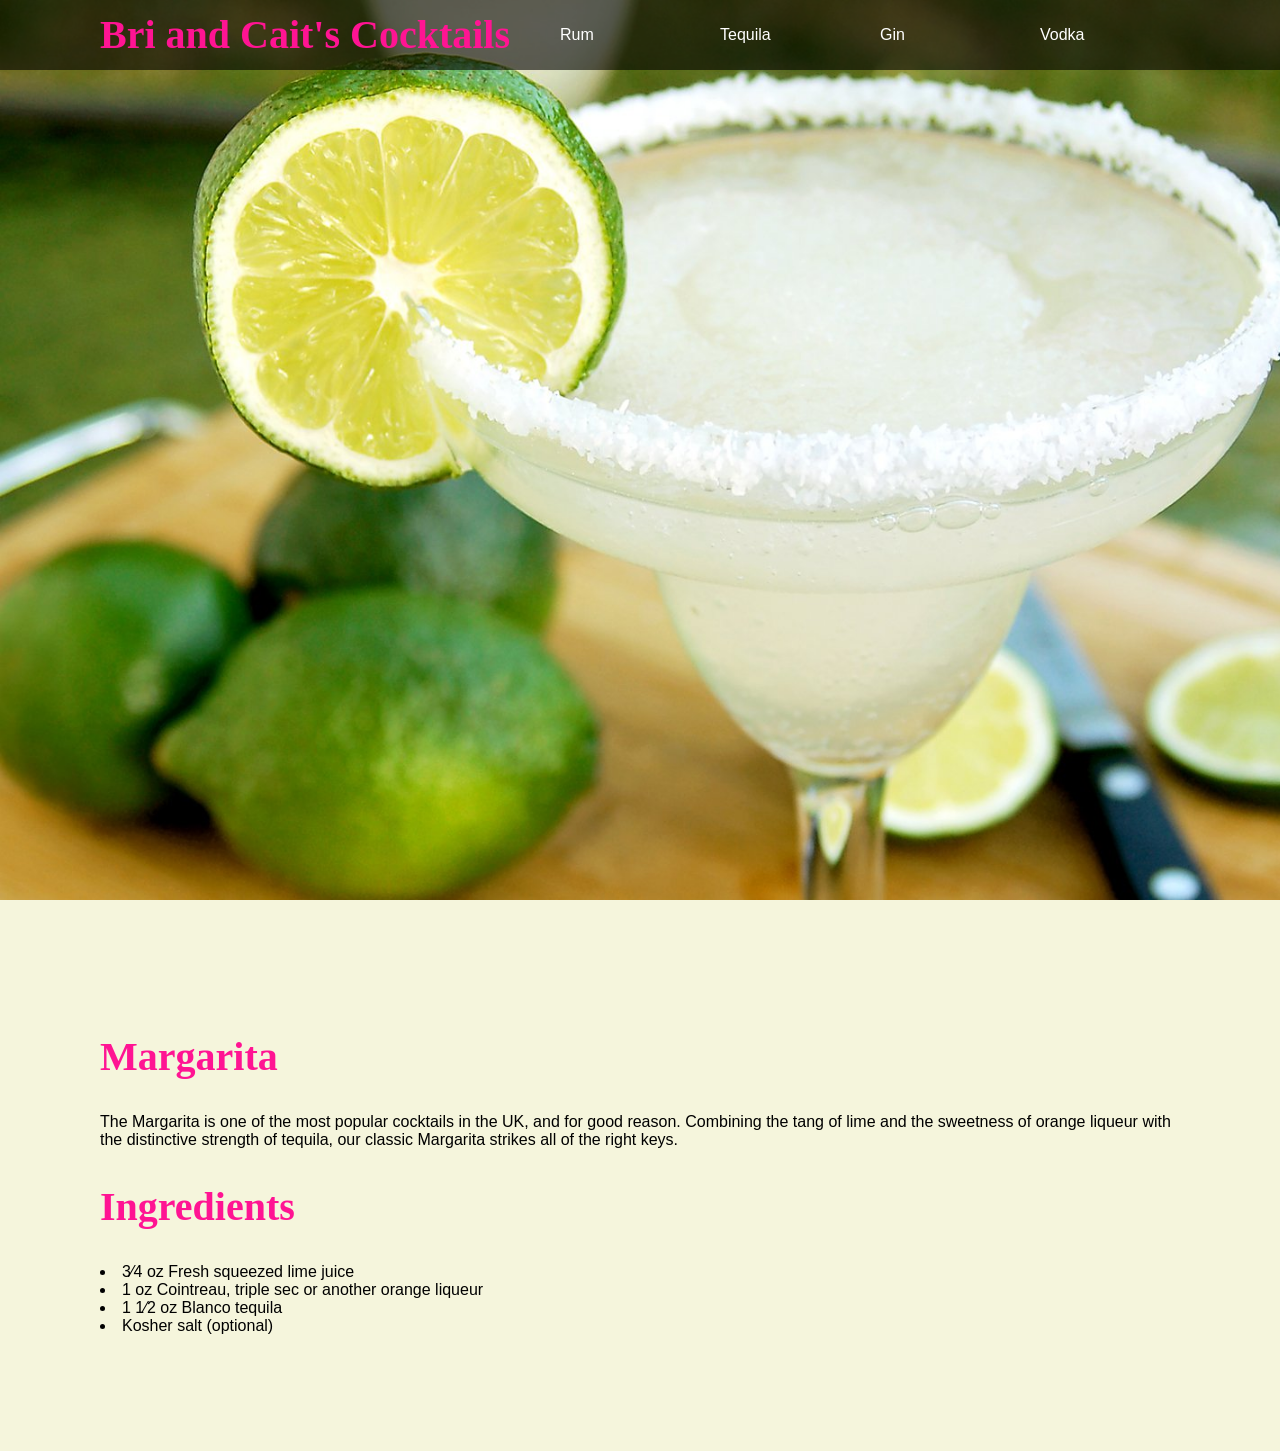
<file: margarita.html>
<!doctype html>

<head>
	<title>Margarita</title>
	<link rel="stylesheet" href="stylesheet.css">
	<style type="text/css">a {text-decoration:none}</style>
</head>

<body>
		<nav>
		<div class="brand">
			<a href="cocktail-index.html"><h1>Bri and Cait's Cocktails</h1></a>
		</div>
		<ul>
			<li><a href="">Rum</a>
				<ul>
			<li><a href="mojito.html">Mojito</a></li>
			<li><a href="maitai.html">Mai Tai</a></li>
			<li><a href="daiquiri.html">Daiquiri</a></li>

		</ul>
	</li>
			<li><a href"">Tequila</a>
				<ul>
			<li><a href="tequila.html">Tequila Sunrise</a></li>
			<li><a href="long-island.html">Long Island</a></li>
			<li><a href="margarita.html">Margarita</a></li>

		</ul>
	</li>
			<li><a href"">Gin</a>
				<ul>
					<li><a href="ginfizz.html">Gin Fizz</a></li>
					<li><a href="martini.html">Martini</a></li>
					<li><a href="negroni.html">Negroni</a></li>
				</ul>
	</li>
			<li><a href"">Vodka</a>
				<ul>
					<li><a href="cosmo.html">Cosmopolitan</a></li>
					<li><a href="bloodymary.html">Bloody Mary</a></li>
					<li><a href="espresso.html">Espresso Martini</a></li>
				</ul>
	</li>


	</nav>
<section class="sec11"></section>
<section class="sec2">
	<h2>Margarita</h2>
<p>The Margarita is one of the most popular cocktails in the UK, and for good reason. Combining the tang of lime and the sweetness of orange liqueur with the distinctive strength of tequila, our classic Margarita strikes all of the right keys. </p>
 </p>
<h2>Ingredients</h2>
<p>
	<li>3⁄4 oz Fresh squeezed lime juice</li>
<li>1 oz Cointreau, triple sec or another orange liqueur</li>
<li>1 1⁄2 oz Blanco tequila</li>
<li>Kosher salt (optional)</li></p>

</section>


</body>
</html>
</file>
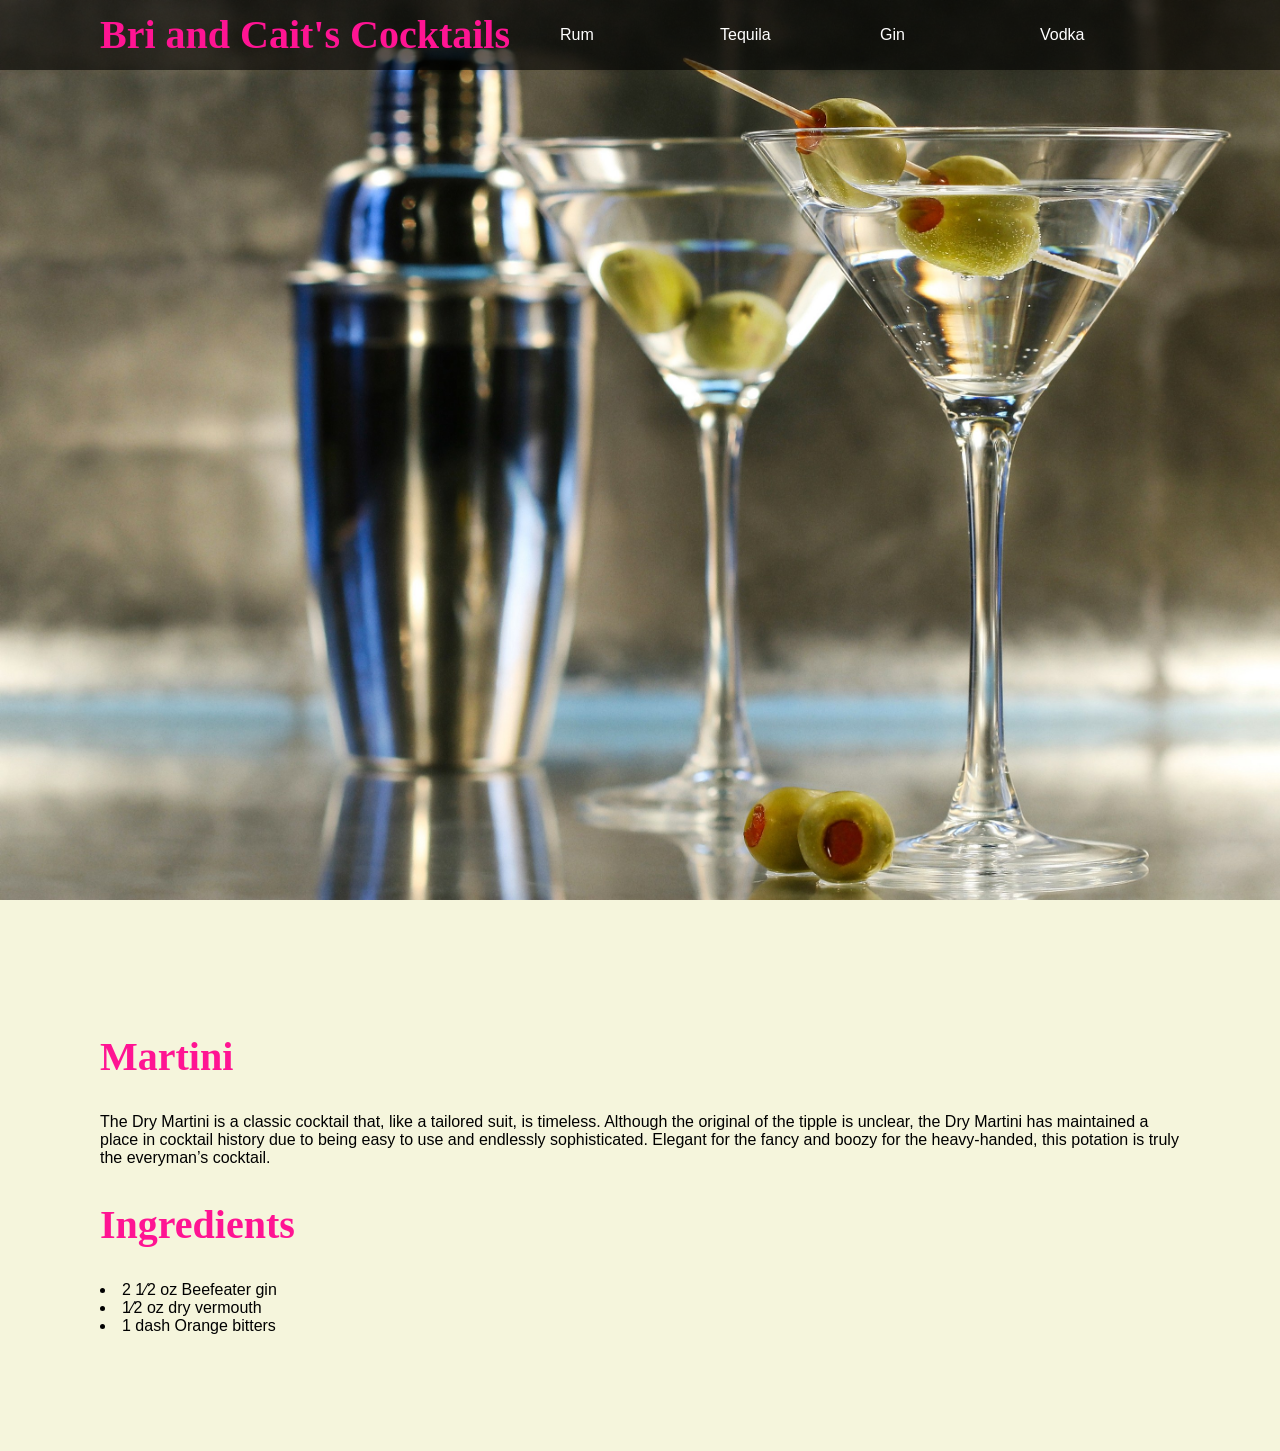
<file: martini.html>
<!doctype html>

<head>
	<title>Martini</title>
	<link rel="stylesheet" href="stylesheet.css">
	<style type="text/css">a {text-decoration:none}</style>

</head>

<body>
		<nav>
		<div class="brand">
			<a href="cocktail-index.html"><h1>Bri and Cait's Cocktails</h1></a>
		</div>
		<ul>
			<li><a href="">Rum</a>
				<ul>
			<li><a href="mojito.html">Mojito</a></li>
			<li><a href="maitai.html">Mai Tai</a></li>
			<li><a href="daiquiri.html">Daiquiri</a></li>

		</ul>
	</li>
			<li><a href"">Tequila</a>
				<ul>
			<li><a href="tequila.html">Tequila Sunrise</a></li>
			<li><a href="long-island.html">Long Island</a></li>
			<li><a href="margarita.html">Margarita</a></li>

		</ul>
	</li>
			<li><a href"">Gin</a>
				<ul>
					<li><a href="ginfizz.html">Gin Fizz</a></li>
					<li><a href="martini.html">Martini</a></li>
					<li><a href="negroni.html">Negroni</a></li>
				</ul>
	</li>
			<li><a href"">Vodka</a>
				<ul>
					<li><a href="cosmo.html">Cosmopolitan</a></li>
					<li><a href="bloodymary.html">Bloody Mary</a></li>
					<li><a href="espresso.html">Espresso Martini</a></li>
				</ul>
	</li>


	</nav>
<section class="sec13"></section>
<section class="sec2">
	<h2>Martini</h2>
<p>The Dry Martini is a classic cocktail that, like a tailored suit, is timeless. Although the original of the tipple is unclear, the Dry Martini has maintained a place in cocktail history due to being easy to use and endlessly sophisticated. Elegant for the fancy and boozy for the heavy-handed, this potation is truly the everyman’s cocktail. </p>
 </p>
<h2>Ingredients</h2>
<p>
	<li>2 1⁄2 oz Beefeater gin</li>
<li>1⁄2 oz dry vermouth</li>
<li>1 dash Orange bitters</li></p>

</section>


</body>
</html>
</file>
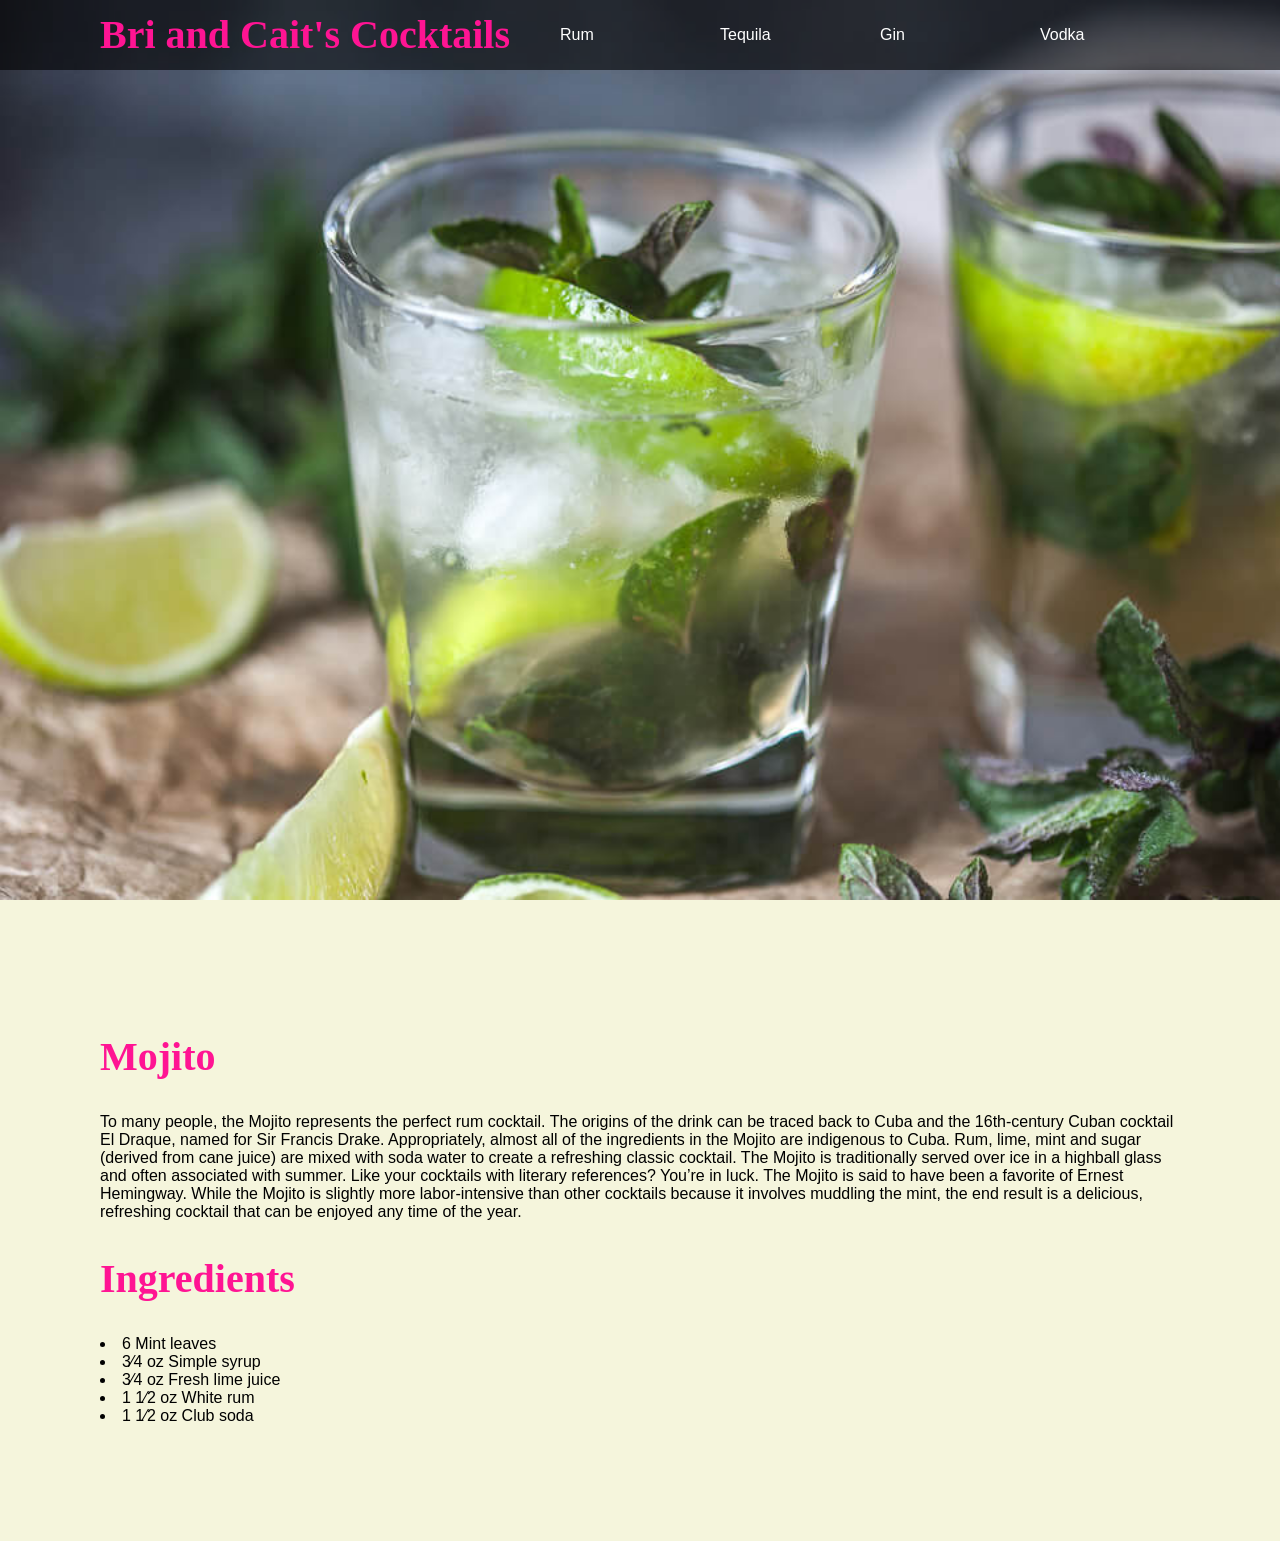
<file: mojito.html>
<!doctype html>

<head>
	<title>Mojito</title>
	<link rel="stylesheet" href="stylesheet.css">
	<style type="text/css">a {text-decoration:none}</style>
</head>

<body>

		<nav>
		<div class="brand">
			<a href="cocktail-index.html"><h1>Bri and Cait's Cocktails</h1></a>
		</div>
		<ul>
			<li><a href="">Rum</a>
				<ul>
			<li><a href="mojito.html">Mojito</a></li>
			<li><a href="maitai.html">Mai Tai</a></li>
			<li><a href="daiquiri.html">Daiquiri</a></li>

		</ul>
	</li>
			<li><a href"">Tequila</a>
				<ul>
			<li><a href="tequila.html">Tequila Sunrise</a></li>
			<li><a href="long-island.html">Long Island</a></li>
			<li><a href="margarita.html">Margarita</a></li>

		</ul>
	</li>
			<li><a href"">Gin</a>
				<ul>
					<li><a href="ginfizz.html">Gin Fizz</a></li>
					<li><a href="martini.html">Martini</a></li>
					<li><a href="negroni.html">Negroni</a></li>
				</ul>
	</li>
			<li><a href"">Vodka</a>
				<ul>
					<li><a href="cosmo.html">Cosmopolitan</a></li>
					<li><a href="bloodymary.html">Bloody Mary</a></li>
					<li><a href="espresso.html">Espresso Martini</a></li>
				</ul>
	</li>


	</nav>
<section class="sec6"></section>
<section class="sec2">
	<h2>Mojito</h2>
<p>To many people, the Mojito represents the perfect rum cocktail. The origins of the drink can be traced back to Cuba and the 16th-century Cuban cocktail El Draque, named for Sir Francis Drake. Appropriately, almost all of the ingredients in the Mojito are indigenous to Cuba. Rum, lime, mint and sugar (derived from cane juice) are mixed with soda water to create a refreshing classic cocktail.

The Mojito is traditionally served over ice in a highball glass and often associated with summer. Like your cocktails with literary references? You’re in luck. The Mojito is said to have been a favorite of Ernest Hemingway.

While the Mojito is slightly more labor-intensive than other cocktails because it involves muddling the mint, the end result is a delicious, refreshing cocktail that can be enjoyed any time of the year.</p>
</p>
<h2>Ingredients</h2>
<p>
	<li>6  Mint leaves</li>
<li>3⁄4 oz Simple syrup</li>
<li>3⁄4 oz Fresh lime juice</li>
<li>1 1⁄2 oz White rum</li>
<li>1 1⁄2 oz Club soda</li>
</p>

</section>

</body>
</html>
</file>
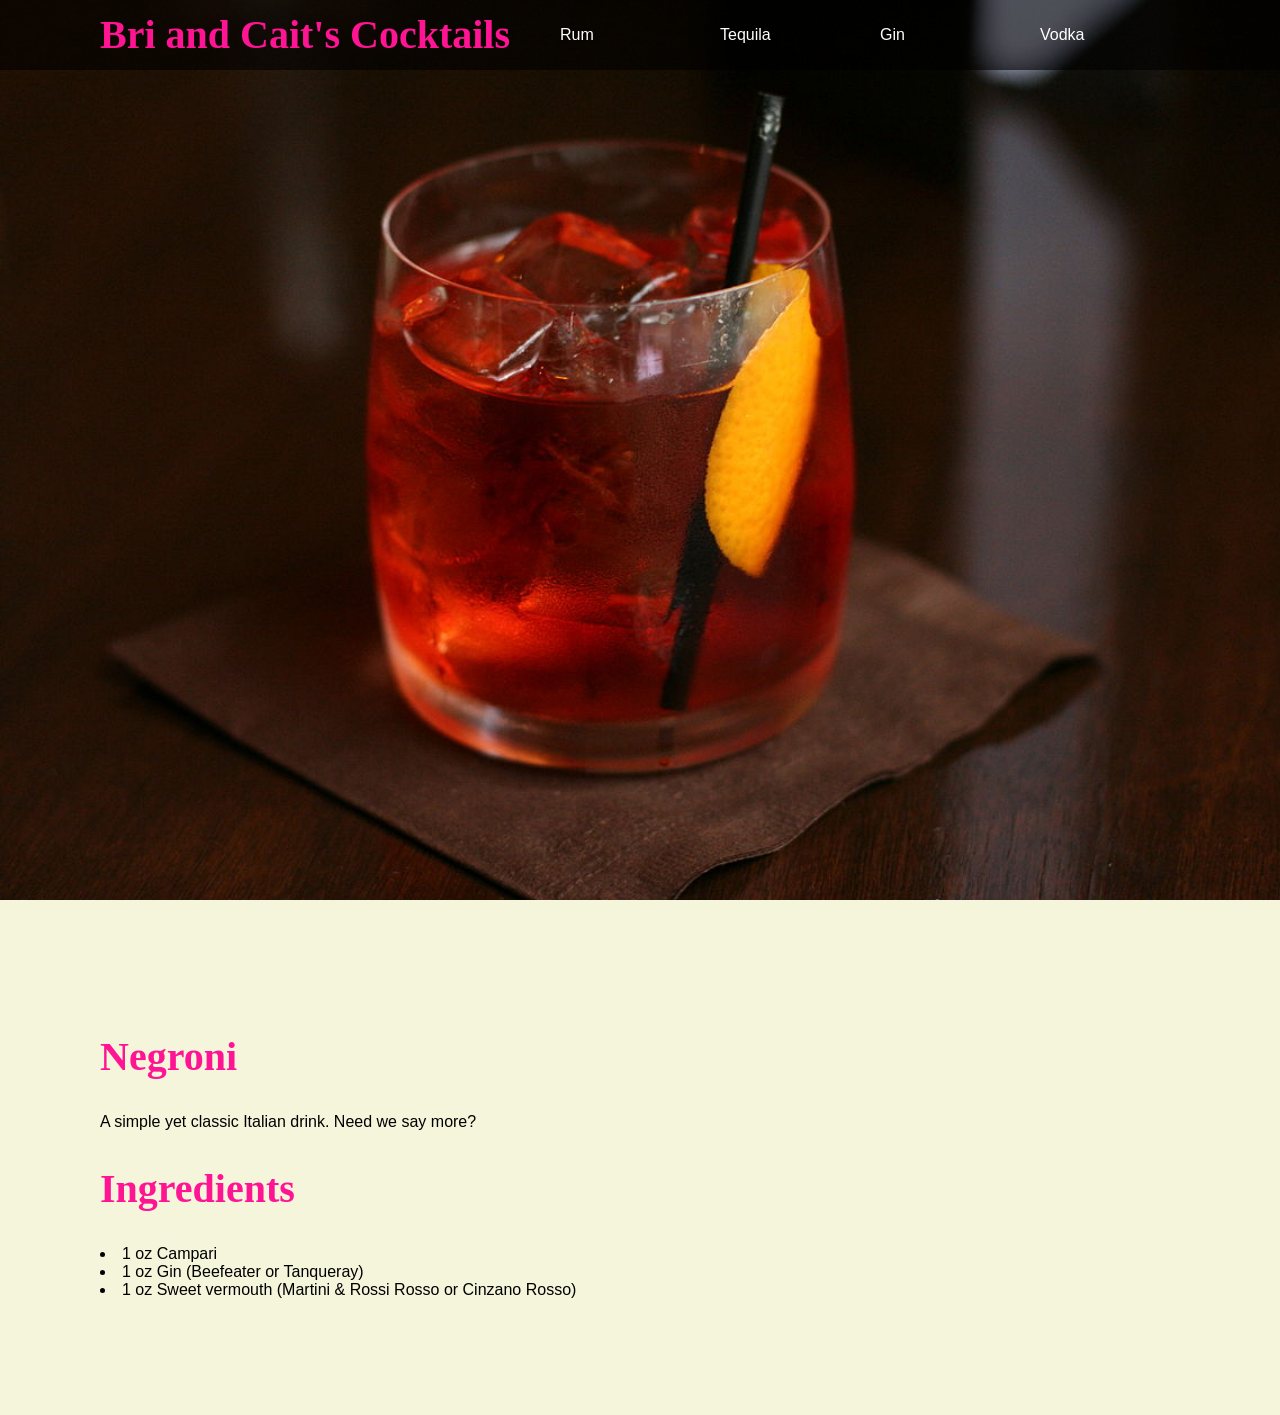
<file: negroni.html>
<!doctype html>

<head>
	<title>Negroni</title>
	<link rel="stylesheet" href="stylesheet.css">
	<style type="text/css">a {text-decoration:none}</style>
</head>

<body>
		<nav>
		<div class="brand">
			<a href="cocktail-index.html"><h1>Bri and Cait's Cocktails</h1></a>
		</div>
		<ul>
			<li><a href="">Rum</a>
				<ul>
			<li><a href="mojito.html">Mojito</a></li>
			<li><a href="maitai.html">Mai Tai</a></li>
			<li><a href="daiquiri.html">Daiquiri</a></li>

		</ul>
	</li>
			<li><a href"">Tequila</a>
				<ul>
			<li><a href="tequila.html">Tequila Sunrise</a></li>
			<li><a href="long-island.html">Long Island</a></li>
			<li><a href="margarita.html">Margarita</a></li>

		</ul>
	</li>
			<li><a href"">Gin</a>
				<ul>
					<li><a href="ginfizz.html">Gin Fizz</a></li>
					<li><a href="martini.html">Martini</a></li>
					<li><a href="negroni.html">Negroni</a></li>
				</ul>
	</li>
			<li><a href"">Vodka</a>
				<ul>
					<li><a href="cosmo.html">Cosmopolitan</a></li>
					<li><a href="bloodymary.html">Bloody Mary</a></li>
					<li><a href="espresso.html">Espresso Martini</a></li>
				</ul>
	</li>


	</nav>
<section class="sec12"></section>
<section class="sec2">
	<h2>Negroni</h2>
<p>A simple yet classic Italian drink. Need we say more? </p>
</p>
<h2>Ingredients</h2>
<p>
	<li>1 oz Campari</li>
<li>1 oz Gin (Beefeater or Tanqueray)</li>
<li>1 oz Sweet vermouth (Martini & Rossi Rosso or Cinzano Rosso)</li>
</p>

</section>


</body>
</html>
</file>
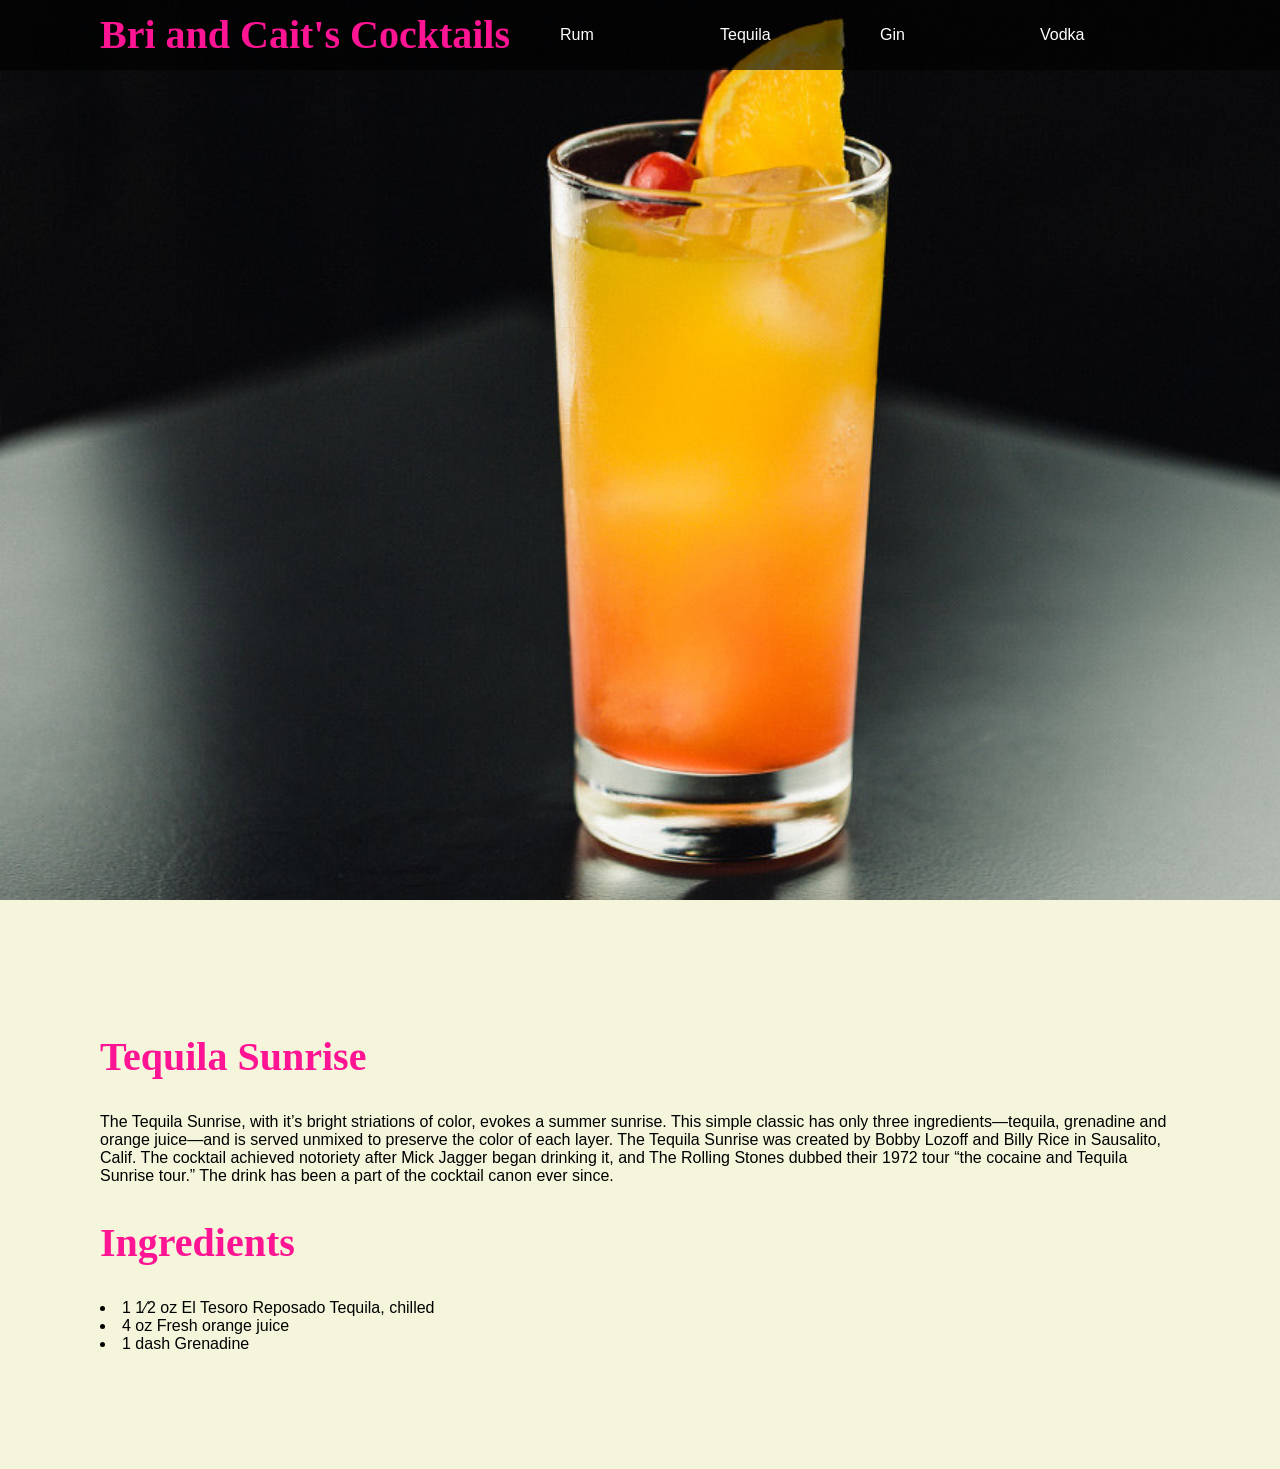
<file: tequila.html>
<!doctype html>

<head>
	<title>Tequila Sunrise</title>
	<link rel="stylesheet" href="stylesheet.css">
	<style type="text/css">a {text-decoration:none}</style>
</head>

<body>
		<nav>
		<div class="brand">
			<a href="cocktail-index.html"><h1>Bri and Cait's Cocktails</h1></a>
		</div>
		<ul>
			<li><a href="">Rum</a>
				<ul>
			<li><a href="mojito.html">Mojito</a></li>
			<li><a href="maitai.html">Mai Tai</a></li>
			<li><a href="daiquiri.html">Daiquiri</a></li>

		</ul>
	</li>
			<li><a href"">Tequila</a>
				<ul>
			<li><a href="tequila.html">Tequila Sunrise</a></li>
			<li><a href="long-island.html">Long Island</a></li>
			<li><a href="margarita.html">Margarita</a></li>

		</ul>
	</li>
			<li><a href"">Gin</a>
				<ul>
					<li><a href="ginfizz.html">Gin Fizz</a></li>
					<li><a href="martini.html">Martini</a></li>
					<li><a href="negroni.html">Negroni</a></li>
				</ul>
	</li>
			<li><a href"">Vodka</a>
				<ul>
					<li><a href="cosmo.html">Cosmopolitan</a></li>
					<li><a href="bloodymary.html">Bloody Mary</a></li>
					<li><a href="espresso.html">Espresso Martini</a></li>
				</ul>
	</li>


	</nav>
<section class="sec3"></section>
<section class="sec2">
	<h2>Tequila Sunrise</h2>
<p>The Tequila Sunrise, with it’s bright striations of color, evokes a summer sunrise. This simple classic has only three ingredients—tequila, grenadine and orange juice—and is served unmixed to preserve the color of each layer.

The Tequila Sunrise was created by Bobby Lozoff and Billy Rice in Sausalito, Calif. The cocktail achieved notoriety after Mick Jagger began drinking it, and The Rolling Stones dubbed their 1972 tour “the cocaine and Tequila Sunrise tour.” The drink has been a part of the cocktail canon ever since.</p>
<h2>Ingredients</h2>
<p>
	<li>1 1⁄2 oz El Tesoro Reposado Tequila, chilled</li>
<li>4 oz Fresh orange juice</li>
<li>1 dash Grenadine</li></p>

</section>


</body>
</html>
</file>
<file: stylesheet.css>
@charset "utf-8";

#hide
{
	display:none;
}

#show
{
	display:true;
}

#data
{
	display:none;
}



h1{color:deeppink;
font-weight: 900;
font-stretch: ultra-condensed;
font-family: "Brush Script MT", cursive;
font-size: 40px;
text-decoration: none;
}

h2{color:deeppink;
font-weight: 900;
font-stretch: ultra-condensed;
font-family: "Brush Script MT", cursive;
font-size: 40px;
}

body{background-color: beige;}

body{
margin: 0;
padding: 0;
font-family: sans-serif;
}
section.sec1
{
width: 100%;
height: 100vh;
box-sizing: content-box;
background: url("pinkcocktail.jpg");
background-color: white;
background-size: cover;
}
section.sec2
{padding:100px;}

section.method
{padding:100px;}

section.sec3
{
	width: 100%;
height: 100vh;
box-sizing: content-box;
background: url("tequila2.jpg");
background-color: wheat;
background-size: cover;
}

section.sec4
{
	width: 100%;
height: 100vh;
box-sizing: content-box;
background: url("gin.jpg");
background-color: wheat;
background-size: cover;
}

section.sec5
{
	width: 100%;
height: 100vh;
box-sizing: content-box;
background: url("cosmo.jpg");
background-color: wheat;
background-size: cover;
}

section.sec6
{
	width: 100%;
height: 100vh;
box-sizing: content-box;
background: url("mojito.jpg");
background-color: wheat;
background-size: cover;
}

section.sec7
{
	width: 100%;
height: 100vh;
box-sizing: content-box;
background: url("longisland.jpg");
background-color: wheat;
background-size: cover;
}

section.sec8
{
	width: 100%;
height: 100vh;
box-sizing: content-box;
background: url("daiquiri.jpg");
background-color: wheat;
background-size: cover;
}

section.sec9
{
	width: 100%;
height: 100vh;
box-sizing: content-box;
background: url("maitai.jpg");
background-color: wheat;
background-size: cover;
}

section.sec11
{
	width: 100%;
height: 100vh;
box-sizing: content-box;
background: url("margarita.jpg");
background-color: wheat;
background-size: cover;
}

section.sec12
{
	width: 100%;
height: 100vh;
box-sizing: content-box;
background: url("negroni.jpg");
background-color: wheat;
background-size: cover;
}

section.sec13
{
	width: 100%;
height: 100vh;
box-sizing: content-box;
background: url("martini2.jpg");
background-color: wheat;
background-size: cover;
}

section.sec14
{
	width: 100%;
height: 100vh;
box-sizing: content-box;
background: url("bloodymary.jpg");
background-color: wheat;
background-size: cover;
}

section.sec15
{
	width: 100%;
height: 100vh;
box-sizing: content-box;
background: url("espresso.jpg");
background-color: wheat;
background-size: cover;
}

nav
{
position: fixed;
top: 0;
left: 0;
width: 100%;
height: 70px;
background: rgba(0, 0, 0, 0.6);
padding: 0 100px;
box-sizing: border-box;
}
nav .brand
{
float: left;
height: 100%;
line-height: 70px;
text-decoration: none;
}
nav .brand h1
{
margin: 0;
padding: 0;
color:deeppink;
text-decoration: none;
}

nav ul
{
float: right;
display: flex;
margin: 0;
padding: 0;
list-style-type:none;
position:relative;
}

nav ul ul{
	min-width:160px;
}

nav ul li a
{
position: relative;
display: block;
height: 70px;
line-height: 70px;
padding: 0 20px;
box-sizing: border-box;
color: #fff;
text-decoration: none;
transition: .5s;
}
nav ul li a:hover
{
color: #262626;
}

nav ul li ul li{
	display: none;
}

nav ul li ul{
	display:block;
}

nav ul li:hover ul li{
	display: block;
}

nav ul li a:before
{
content: '';
position: absolute;
top: 0;
left: 0;
width: 100%;
height: 100%;
background: #fff;
transform-origin: right;
z-index: -1;
transform: scaleX(0);
transition: transform .5s;
}
nav ul li a:hover:before
{
transform-origin: left;
transform: scaleX(1);
}
</file>
